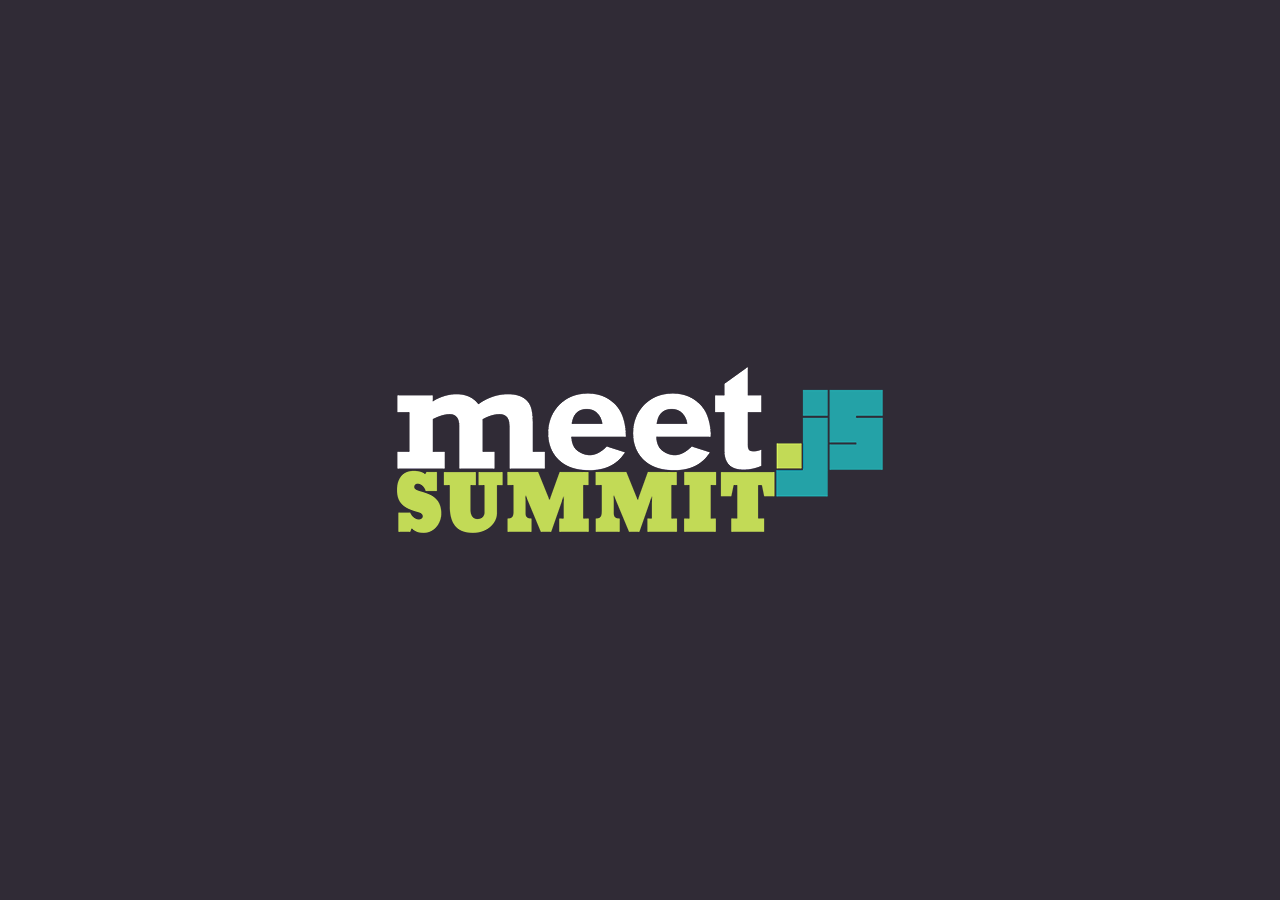
<file: index.html>
<!--
Copyright Szymon Nowak <szimek@gmail.com> 2014

Adapted from Eric Bidelman's <ebidel@gmail.com>
https://github.com/ebidel/polymer-change slide deck
and Google IO 2012 HTML5 Slide Template

https://code.google.com/p/io-2012-slides
-->
<!DOCTYPE html>
<html>
<head>
  <title>WebRTC - so much more than just video conferencing!</title>
  <meta charset="utf-8">
  <meta http-equiv="X-UA-Compatible" content="chrome=1">
  <meta name="viewport" content="width=device-width, minimum-scale=1.0, initial-scale=1.0, user-scalable=yes">
  <meta name="apple-mobile-web-app-capable" content="yes">
  <link rel="stylesheet" media="all" href="theme/css/default.css">
  <link rel="stylesheet" media="all" href="theme/css/app.css">
  <link rel="stylesheet" media="all" href="theme/css/webrtc.css">

  <link rel="stylesheet" media="all" href="theme/css/fec2014.css">
  <link rel="stylesheet" media="all" href="theme/css/slides.css">

  <link rel="stylesheet" media="only screen and (max-device-width: 480px)" href="theme/css/phone.css">

  <base target="_blank"> <!-- This amazingness opens all links in a new tab. -->

  <script src="bower_components/platform/platform.js"></script>
  <script data-main="js/slides" src="js/require-1.0.8.min.js"></script>
  <link rel="import" href="bower_components/polymer/polymer.html">
</head>
<body>

<main role="main">

<slides class="layout-widescreen">

<slide class="nobackground fullviewport logo">
  <article class="flexbox vcenter">
    <img data-src="images/slides/meetjs-summit.png">
  </article>
</slide>

<slide id="title-slide" class="nobackground" data-body-class="title">
  <article class="flexbox vcenter">
    <div><hgroup>
      <h1 data-config-title><!-- populated from slide_config.json --></h1>
      <h2 data-config-subtitle><!-- populated from slide_config.json --></h2>
    </hgroup>
    <p data-config-presenter><!-- populated from slide_config.json --></p></div>
  </article>
</slide>



<slide id="who" class="nobackground"   >
  
    <hgroup>
      <span>
        
        
        
        
      </span>
      <h2></h2>
      <h3></h3>
    </hgroup>
    <article class="flexbox vcenter"><p><img data-src="images/me.jpg" style="width: 150px; height: 150px;">
<h3>Szymon Nowak</h3>
<h3><a href="https://twitter.com/szimek">@szimek</a></h3>
<h3><a href="https://cowbell-labs.com">Cowbell Labs</a></h3></p></article>
 
</slide>

<slide  class="nobackground"   >
  
    <hgroup>
      <span>
        
        
        
        
      </span>
      <h2></h2>
      <h3></h3>
    </hgroup>
    <article class="flexbox vcenter"><h1 style="font-size: 120px; margin-bottom: 40px; margin-top: 100px">what is</h1>

<h1 style="font-size: 200px; margin-bottom: 40px; color: rgb(40, 40, 40);">WebRTC</h1>

<h1 style="font-size: 120px; margin-bottom: 40px;">?</h1></article>
 
</slide>

<slide  class="nobackground"   >
  
    <hgroup>
      <span>
        
        
        
        
      </span>
      <h2></h2>
      <h3></h3>
    </hgroup>
    <article class="flexbox"><h1 style="font-size: 100px; margin-top: 100px; margin-left: 100px;">capture</h1></article>
 
</slide>

<slide  class="nobackground"   >
  
    <hgroup>
      <span>
        
        
        
        
      </span>
      <h2></h2>
      <h3></h3>
    </hgroup>
    <article ><h1 style="font-size: 100px; margin-top: 100px; margin-left: 100px;">capture</h1>

<h1 style="font-size: 160px; text-align: right; margin: 100px 150px;">audio</h1></article>
 
</slide>

<slide  class="nobackground"   >
  
    <hgroup>
      <span>
        
        
        
        
      </span>
      <h2></h2>
      <h3></h3>
    </hgroup>
    <article ><h1 style="font-size: 100px; margin-top: 100px; margin-left: 100px;">capture</h1>

<h1 style="font-size: 160px; text-align: right; margin: 100px 150px;">video</h1></article>
 
</slide>

<slide  class="nobackground"   >
  
    <hgroup>
      <span>
        
        
        
        
      </span>
      <h2></h2>
      <h3></h3>
    </hgroup>
    <article ><h1 style="font-size: 100px; margin-top: 100px; margin-left: 100px;">peer-to-peer</h1></article>
 
</slide>

<slide  class="nobackground"   >
  
    <hgroup>
      <span>
        
        
        
        
      </span>
      <h2></h2>
      <h3></h3>
    </hgroup>
    <article ><h1 style="font-size: 100px; margin-top: 100px; margin-left: 100px;">peer-to-peer</h1>

<h1 style="font-size: 160px; text-align: right; margin: 100px 150px;">audio</h1></article>
 
</slide>

<slide  class="nobackground"   >
  
    <hgroup>
      <span>
        
        
        
        
      </span>
      <h2></h2>
      <h3></h3>
    </hgroup>
    <article ><h1 style="font-size: 100px; margin-top: 100px; margin-left: 100px;">peer-to-peer</h1>

<h1 style="font-size: 160px; text-align: right; margin: 100px 150px;">video</h1></article>
 
</slide>

<slide  class="nobackground"   >
  
    <hgroup>
      <span>
        
        
        
        
      </span>
      <h2></h2>
      <h3></h3>
    </hgroup>
    <article ><h1 style="font-size: 100px; margin-top: 100px; margin-left: 100px;">peer-to-peer</h1>

<h1 style="font-size: 160px; text-align: right; margin: 100px 150px;">data</h1></article>
 
</slide>

<slide  class="nobackground"   >
  
    <hgroup>
      <span>
        
        
        
        
      </span>
      <h2></h2>
      <h3></h3>
    </hgroup>
    <article class="flexbox vcenter centered"><blockquote class="rectangle-thought-border">
<h3 style="font-size: 70px; color: #747474;"><em>plugin-free video calls</em></h3>
</blockquote></article>
 
</slide>

<slide  class="nobackground"   >
  
    <hgroup>
      <span>
        
        
        
        
      </span>
      <h2></h2>
      <h3></h3>
    </hgroup>
    <article class="flexbox vcenter"><h2 style="font-weight: 600; font-size: 90px; position: absolute; left: 0; top: 150px">developers</h2>

<h2 style="font-size: 65px; font-weight: 200;"><em>no infrastructure needed <sup>&#42;</sup></em></h2></article>
 
</slide>

<slide  class="nobackground"   >
  
    <hgroup>
      <span>
        
        
        
        
      </span>
      <h2></h2>
      <h3></h3>
    </hgroup>
    <article class="flexbox vcenter"><h2 style="font-weight: 600; font-size: 90px; position: absolute; left: 0; top: 150px; letter-spacing: 4px;">users</h2>

<h2 style="font-size: 65px; font-weight: 200; line-height: 150px; text-align: left;"><em>no plugins</em></h2>

<h2 style="font-size: 65px; font-weight: 200;"><em>no third-party app accounts</em></h2></article>
 
</slide>

<slide  class="nobackground fullviewport"  data-body-class="strangelove-war-room" >
  
    <hgroup>
      <span>
        
        
        
        
      </span>
      <h2></h2>
      <h3></h3>
    </hgroup>
    <article class="flexbox vcenter centered"><div class="overlay">
<h1 style="font-size: 150px; letter-spacing: 10px; text-transform: uppercase;">A brief</h1>
<h1 style="font-size: 150px; letter-spacing: -3px; text-transform: uppercase; margin-left: -15px;">history</h1>
<h1 style="font-size: 120px; letter-spacing: -3px; text-transform: uppercase; margin-left: -15px;"">of WebRTC</h1>
</div>

<p><span class="source">© Sony Pictures</span></p></article>
 
</slide>

<slide  class="nobackground fullviewport"  data-body-class="strangelove-war-room" >
  
    <hgroup>
      <span>
        
        
        
        
      </span>
      <h2></h2>
      <h3></h3>
    </hgroup>
    <article ><div class="overlay overlay-fixed-top">
<h2 style="font-size: 160px; line-height: 200px; margin-left: -100px; font-weight: 600;">10/2011</h2>
<h2 style="font-size: 80px; line-height: 110px;">first <span>draft</span> of the spec</h2>
</div>

<p><span class="source">© Sony Pictures</span></p></article>
 
</slide>

<slide  class="nobackground fullviewport"  data-body-class="strangelove-war-room" >
  
    <hgroup>
      <span>
        
        
        
        
      </span>
      <h2></h2>
      <h3></h3>
    </hgroup>
    <article ><div class="overlay overlay-fixed-top">
<h2 style="font-size: 160px; line-height: 200px; margin-left: -100px; font-weight: 600;">02/2013</h2>
<h2 style="font-size: 80px; line-height: 110px;">first cross-browser<br><span>video call</span></h2>
<a href="https://www.youtube.com/watch?v=aN0851GtND4">https://www.youtube.com/watch?v=aN0851GtND4</a>
</div>

<p><span class="source">© Sony Pictures</span></p></article>
 
</slide>

<slide  class="nobackground fullviewport"  data-body-class="strangelove-war-room" >
  
    <hgroup>
      <span>
        
        
        
        
      </span>
      <h2></h2>
      <h3></h3>
    </hgroup>
    <article ><div class="overlay overlay-fixed-top">
<h2 style="font-size: 160px; line-height: 200px; margin-left: -100px; font-weight: 600;">02/2014</h2>
<h2 style="font-size: 80px; line-height: 110px;">cross-browser<br><span>data transfers<span></h2>
</div>

<p><span class="source">© Sony Pictures</span></p></article>
 
</slide>

<slide  class="nobackground fullviewport"  data-body-class="strangelove-war-room" >
  
    <hgroup>
      <span>
        
        
        
        
      </span>
      <h2></h2>
      <h3></h3>
    </hgroup>
    <article ><div class="overlay overlay-fixed-top">
<h2 style="font-size: 160px; line-height: 200px; margin-left: -100px; font-weight: 600;">07/2014</h2>
<h2 style="font-size: 80px; line-height: 110px;">Hangouts<br>uses <small style="font-size: 30px; line-height: 30px;">(kind of)</small> WebRTC<br>on Chrome 36+</h2>
</div>

<p><span class="source">© Sony Pictures</span></p></article>
 
</slide>

<slide  class="nobackground fullviewport"   >
  
    <hgroup>
      <span>
        
        
        
        
      </span>
      <h2></h2>
      <h3></h3>
    </hgroup>
    <article class="flexbox vcenter"><h2 style="font-size: 140px; font-weight: 600;">audio / video</h2></article>
 
</slide>

<slide  class="nobackground"   >
  
    <hgroup>
      <span>
        
        
        
        
      </span>
      <h2></h2>
      <h3></h3>
    </hgroup>
    <article class="flexbox vcenter"><div class="centered">
  <h2 style="font-size: 100px; line-height: 125px; font-weight: 600;">conferencing</h2>  
</div></article>
 
</slide>

<slide  class="nobackground"   >
  
    <hgroup>
      <span>
        
        
        
        
      </span>
      <h2></h2>
      <h3></h3>
    </hgroup>
    <article class="flexbox vcenter centered"><h2><a href="https://talky.io"><img data-src="images/slides/talky-page.png" style="width: 100%;"></a></h2></article>
 
</slide>

<slide  class="nobackground"   >
  
    <hgroup>
      <span>
        
        
        
        
      </span>
      <h2></h2>
      <h3></h3>
    </hgroup>
    <article class="flexbox vcenter centered"><h2><a href="https://appear.in"><img data-src="images/slides/appearin-page.png" style="width: 100%;"></a></h2></article>
 
</slide>

<slide  class="nobackground"   >
  
    <hgroup>
      <span>
        
        
        
        
      </span>
      <h2></h2>
      <h3></h3>
    </hgroup>
    <article class="flexbox vcenter"><blockquote class="twitter-tweet" data-conversation="none" lang="en"><p>Nice! <a href="https://twitter.com/hashtag/FirefoxOS?src=hash">#FirefoxOS</a> keeps improving - here testing appear.in between an <a href="https://twitter.com/hashtag/iPhone?src=hash">#iPhone</a> and a FirefoxOS phone :) <a href="https://twitter.com/hashtag/webRTC?src=hash">#webRTC</a> FTW! <a href="http://t.co/ZOir8snL4y">pic.twitter.com/ZOir8snL4y</a></p>&mdash; appear.in (@appear_in) <a href="https://twitter.com/appear_in/statuses/501749867841327104">August 19, 2014</a></blockquote>

<script async src="//platform.twitter.com/widgets.js" charset="utf-8"></script></article>
 
</slide>

<slide  class="nobackground"   >
  
    <hgroup>
      <span>
        
        
        
        
      </span>
      <h2></h2>
      <h3></h3>
    </hgroup>
    <article class="flexbox vcenter"><div class="centered">
  <h2 style="font-size: 100px; line-height: 125px; font-weight: 600;">customer support</h2>
</div></article>
 
</slide>

<slide  class="nobackground"   >
  
    <hgroup>
      <span>
        
        
        
        
      </span>
      <h2></h2>
      <h3></h3>
    </hgroup>
    <article class="flexbox vcenter centered"><p><a href="http://webrtchacks.com/mayday-trace"><img data-src="images/slides/amazon-mayday-smaller.jpg" style="width: 100%;"></a>
<span class="source">© Amazon</span></p></article>
 
</slide>

<slide  class="nobackground fullviewport"   >
  
    <hgroup>
      <span>
        
        
        
        
      </span>
      <h2></h2>
      <h3></h3>
    </hgroup>
    <article class="flexbox vcenter centered"><p><a href="https://1click.io"><img data-src="images/slides/1click-smaller.png" style="width: 100%;"></a></p></article>
 
</slide>

<slide  class="nobackground"   >
  
    <hgroup>
      <span>
        
        
        
        
      </span>
      <h2></h2>
      <h3></h3>
    </hgroup>
    <article class="flexbox vcenter"><div class="centered">
  <h2 style="font-size: 100px; line-height: 125px; font-weight: 600;">one-to-one</h2>
  <h2 style="font-size: 100px; line-height: 125px; font-weight: 600;">video calls</h2>
</div></article>
 
</slide>

<slide  class="nobackground"   >
  
    <hgroup>
      <span>
        
        
        
        
      </span>
      <h2></h2>
      <h3></h3>
    </hgroup>
    <article class="flexbox vcenter centered"><p><a href="http://www.gospeaky.com"><img data-src="images/slides/speaky-logo.png" style="width: 100%;"></a></p></article>
 
</slide>

<slide  class="nobackground"   >
  
    <hgroup>
      <span>
        
        
        
        
      </span>
      <h2></h2>
      <h3></h3>
    </hgroup>
    <article class="flexbox vcenter centered"><p><a href="http://rapt.fm"><img data-src="images/slides/raptfm.png" style="width: 100%;"></a></p></article>
 
</slide>

<slide  class="nobackground"   >
  
    <hgroup>
      <span>
        
        
        
        
      </span>
      <h2></h2>
      <h3></h3>
    </hgroup>
    <article class="flexbox vcenter centered"><p><a href="http://www.bemyeyes.org"><img data-src="images/slides/bemyeyes.png" style="width: 100%;"></a></p></article>
 
</slide>

<slide  class="nobackground"   >
  
    <hgroup>
      <span>
        
        
        
        
      </span>
      <h2></h2>
      <h3></h3>
    </hgroup>
    <article class="flexbox vcenter"><h2 style="font-size: 200px; font-weight: 600;"><a href="https://webrtc-translate.herokuapp.com">demo #1</a></h2></article>
 
</slide>

<slide  class="nobackground"   >
  
    <hgroup>
      <span>
        
        
        
        
      </span>
      <h2></h2>
      <h3></h3>
    </hgroup>
    <article class="flexbox vcenter"><p><a href="https://github.com/szimek/webrtc-translate"><img data-src="images/slides/webrtc-translate.png" style="height: 550px;"></a></p></article>
 
</slide>

<slide  class="nobackground"   >
  
    <hgroup>
      <span>
        
        
        
        
      </span>
      <h2></h2>
      <h3></h3>
    </hgroup>
    <article class="flexbox vcenter"><iframe width="640" height="480" src="//www.youtube.com/embed/R8ejjVAZweg?rel=0" frameborder="0" allowfullscreen></iframe></article>
 
</slide>

<slide  class="nobackground"   >
  
    <hgroup>
      <span>
        
        
        
        
      </span>
      <h2></h2>
      <h3></h3>
    </hgroup>
    <article class="flexbox vcenter"><h2 style="font-size: 120px; line-height: 160px; font-weight: 600; margin-left: -440px;">browser</h2>

<h2 style="font-size: 80px; line-height: 160px; font-weight: 600;">to</h2>

<h2 style="font-size: 120px; line-height: 160px; font-weight: 600; margin-left: 440px;">browser</h2></article>
 
</slide>

<slide  class="nobackground"   >
  
    <hgroup>
      <span>
        
        
        
        
      </span>
      <h2></h2>
      <h3></h3>
    </hgroup>
    <article class="flexbox vcenter"><h2 style="font-size: 120px; line-height: 160px; font-weight: 600; margin-left: -440px;">browser</h2>

<h2 style="font-size: 80px; line-height: 160px; font-weight: 600;">to</h2>

<h2 style="font-size: 120px; line-height: 160px; font-weight: 600; margin-left: 440px;">phone</h2></article>
 
</slide>

<slide  class="nobackground"   >
  
    <hgroup>
      <span>
        
        
        
        
      </span>
      <h2></h2>
      <h3></h3>
    </hgroup>
    <article class="flexbox vcenter"><h2 style="font-size: 200px; font-weight: 600;"><a href="https://github.com/szimek/webrtc-twilio-client">demo #2</a></h2></article>
 
</slide>

<slide  class="nobackground"   >
  
    <hgroup>
      <span>
        
        
        
        
      </span>
      <h2></h2>
      <h3></h3>
    </hgroup>
    <article class="flexbox vcenter centered"><p><a href="https://github.com/szimek/webrtc-twilio-client"><img data-src="images/slides/webrtc-twilio-client.png" style="width: 100%;"></a></p></article>
 
</slide>

<slide  class="nobackground"   >
  
    <hgroup>
      <span>
        
        
        
        
      </span>
      <h2></h2>
      <h3></h3>
    </hgroup>
    <article class="flexbox vcenter smaller"><pre class="prettyprint highlight">
require "sinatra"
require "twilio-ruby"

get "/" do
  capability = Twilio::Util::Capability.new ENV["ACCOUNT_SID"], ENV["ACCOUNT_TOKEN"]
  capability.allow_client_outgoing ENV["APP_SID"]
  capability.allow_client_incoming "MEETJSSUMMIT2014"
  token = capability.generate
  erb :index, locals: {token: token}
end

post "/voice" do
  content_type "text/xml"

  "&lt;Response>
    &lt;Dial callerId=\"#{ENV['CALLER_PHONE_NUMBER']}\">
      &lt;Number>#{params[:PhoneNumber]}&lt;/Number>
    &lt;/Dial>
  &lt;/Response>"
end
</pre></article>
 
</slide>

<slide  class="nobackground"   >
  
    <hgroup>
      <span>
        
        
        
        
      </span>
      <h2></h2>
      <h3></h3>
    </hgroup>
    <article class="flexbox vcenter"><pre class="prettyprint highlight">
Twilio.Device.setup("<%= token %>", {debug: true});

function call() {
    var params = {"PhoneNumber": $("#number").val()};
    Twilio.Device.connect(params);
}

function hangup() {
    Twilio.Device.disconnectAll();
}

function anykey() {
    var conn = Twilio.Device.activeConnection();
    if (conn) conn.sendDigits("1");
}
</pre></article>
 
</slide>

<slide  class="nobackground"   >
  
    <hgroup>
      <span>
        
        
        
        
      </span>
      <h2></h2>
      <h3></h3>
    </hgroup>
    <article class="flexbox vcenter"><p><img data-src="images/logos/webcomponents_new.svg" style="width: 500px;"></p></article>
 
</slide>

<slide  class="nobackground"   >
  
    <hgroup>
      <span>
        
        
        
        
      </span>
      <h2></h2>
      <h3></h3>
    </hgroup>
    <article class="flexbox vcenter"><h2 style="font-size: 120px; line-height: 160px; font-weight: 600; margin-left: -440px;">browser</h2>

<h2 style="font-size: 80px; line-height: 160px; font-weight: 600;">to</h2>

<h2 style="font-size: 120px; line-height: 160px; font-weight: 600; margin-left: 440px;">phone</h2></article>
 
</slide>

<slide  class="nobackground"   >
  
    <hgroup>
      <span>
        
        
        
        
      </span>
      <h2></h2>
      <h3></h3>
    </hgroup>
    <article class="flexbox vcenter"><h2 style="font-size: 120px; line-height: 160px; font-weight: 600; margin-left: -440px;">phone</h2>

<h2 style="font-size: 80px; line-height: 160px; font-weight: 600;">to</h2>

<h2 style="font-size: 120px; line-height: 160px; font-weight: 600; margin-left: 440px;">browser</h2></article>
 
</slide>

<slide  class="nobackground"   >
  
    <hgroup>
      <span>
        
        
        
        
      </span>
      <h2></h2>
      <h3></h3>
    </hgroup>
    <article class="flexbox vcenter"><h2 style="font-size: 200px; font-weight: 600;"><a href="http://www.frisb.com/">demo #3</a></h2></article>
 
</slide>

<slide  class="nobackground"   >
  
    <hgroup>
      <span>
        
        
        
        
      </span>
      <h2></h2>
      <h3></h3>
    </hgroup>
    <article class="flexbox vcenter"><iframe data-src="http://www.frisb.com/" style="width: 90%;"></iframe></article>
 
</slide>

<slide  class="nobackground"   >
  
    <hgroup>
      <span>
        
        
        
        
      </span>
      <h2></h2>
      <h3></h3>
    </hgroup>
    <article class="flexbox vcenter"><h2 style="font-size: 100px; font-weight: 600">image processing</h2></article>
 
</slide>

<slide  class="nobackground"   >
  
    <hgroup>
      <span>
        
        
        
        
      </span>
      <h2></h2>
      <h3></h3>
    </hgroup>
    <article class="flexbox vcenter"><div class="centered">
  <h2 style="font-size: 70px; line-height: 125px; font-weight: 600;">motion detection</h2>
  <h2 style="font-size: 70px; line-height: 125px; font-weight: 600;">object tracking</h2>
  <h2 style="font-size: 70px; line-height: 125px; font-weight: 600;">face detection</h2>
  <h2 style="font-size: 70px; line-height: 125px; font-weight: 600;">augmented reality</h2>
</div></article>
 
</slide>

<slide  class="nobackground"   >
  
    <hgroup>
      <span>
        
        
        
        
      </span>
      <h2></h2>
      <h3></h3>
    </hgroup>
    <article class="flexbox vcenter"><h2><a href="http://webrtchacks.com/baby-motion-detector/"><img data-src="images/slides/baby-monitor.png" style="height: 550px;"></a></h2></article>
 
</slide>

<slide  class="nobackground"   >
  
    <hgroup>
      <span>
        
        
        
        
      </span>
      <h2></h2>
      <h3></h3>
    </hgroup>
    <article class="flexbox vcenter"><h2 style="font-size: 100px; font-weight: 600">audio processing</h2></article>
 
</slide>

<slide  class="nobackground"   >
  
    <hgroup>
      <span>
        
        
        
        
      </span>
      <h2></h2>
      <h3></h3>
    </hgroup>
    <article class="flexbox vcenter"><h2 style="font-size: 100px; font-weight: 600; line-height: 150px;">WebAudio API</h2>

<h2 style="font-size: 50px; font-weight: 600; line-height: 75px;">can use and create</h2>

<h2 style="font-size: 50px; font-weight: 600; line-height: 75px;">WebRTC media streams</h2></article>
 
</slide>

<slide  class="nobackground"   >
  
    <hgroup>
      <span>
        
        
        
        
      </span>
      <h2></h2>
      <h3></h3>
    </hgroup>
    <article class="flexbox vcenter"><div class="centered">
  <h2 style="font-size: 70px; line-height: 125px; font-weight: 600;">measure volume</h2>
  <h2 style="font-size: 70px; line-height: 125px; font-weight: 600;">change pitch of your voice</h2>
  <h2 style="font-size: 70px; line-height: 125px; font-weight: 600;">mix and broadcast music</h2>
</div></article>
 
</slide>

<slide  class="nobackground"   >
  
    <hgroup>
      <span>
        
        
        
        
      </span>
      <h2></h2>
      <h3></h3>
    </hgroup>
    <article class="flexbox vcenter"><h2 style="font-size: 200px; font-weight: 600;"><a href="https://www.soundtrap.com/">demo #4</a></h2></article>
 
</slide>

<slide  class="nobackground"   >
  
    <hgroup>
      <span>
        
        
        
        
      </span>
      <h2></h2>
      <h3></h3>
    </hgroup>
    <article class="flexbox vcenter"><p><a href="https://www.soundtrap.com/"><img data-src="images/slides/soundtrap.jpeg" style="height: 550px;"></a></p></article>
 
</slide>

<slide  class="nobackground"   >
  
    <hgroup>
      <span>
        
        
        
        
      </span>
      <h2></h2>
      <h3></h3>
    </hgroup>
    <article class="flexbox vcenter"><h2 style="font-size: 120px; font-weight: 600">screensharing</h2></article>
 
</slide>

<slide  class="nobackground"   >
  
    <hgroup>
      <span>
        
        
        
        
      </span>
      <h2></h2>
      <h3></h3>
    </hgroup>
    <article class="flexbox vcenter"><p><img data-src="images/slides/chromecast-2.jpg" class="full"></p></article>
 
</slide>

<slide  class="nobackground"   >
  
    <hgroup>
      <span>
        
        
        
        
      </span>
      <h2></h2>
      <h3></h3>
    </hgroup>
    <article class="flexbox vcenter"><h2 style="font-size: 70px; line-height: 110px; margin-left: -450px; margin-top: 100px;">live streaming</h2>

<h2 style="font-size: 100px; line-height: 200px; margin-top: 0; margin-right: -200px; font-weight: 600;">games</h2></article>
 
</slide>

<slide  class="nobackground"   >
  
    <hgroup>
      <span>
        
        
        
        
      </span>
      <h2></h2>
      <h3></h3>
    </hgroup>
    <article class="flexbox vcenter"><h2 style="font-size: 70px; line-height: 110px; margin-left: -450px; margin-top: 100px;">live streaming</h2>

<h2 style="font-size: 100px; line-height: 200px; margin-top: 0; margin-right: -200px; font-weight: 600;">presentations</h2></article>
 
</slide>

<slide  class="nobackground"  data-body-class="raise-your-hand" >
  
    <hgroup>
      <span>
        
        
        
        
      </span>
      <h2></h2>
      <h3></h3>
    </hgroup>
    <article ></article>
 
</slide>

<slide  class="fullviewport nobackground"   >
  
    <hgroup>
      <span>
        
        
        
        
      </span>
      <h2></h2>
      <h3></h3>
    </hgroup>
    <article class="flexbox vcenter"><h2 style="font-size: 140px; font-weight: 600;">data</h2></article>
 
</slide>

<slide  class="nobackground"   >
  
    <hgroup>
      <span>
        
        
        
        
      </span>
      <h2></h2>
      <h3></h3>
    </hgroup>
    <article class="flexbox vcenter"><h2 style="font-size: 80px; font-weight: 600">low-latency networking</h2></article>
 
</slide>

<slide  class="nobackground"   >
  
    <hgroup>
      <span>
        
        
        
        
      </span>
      <h2></h2>
      <h3></h3>
    </hgroup>
    <article class="flexbox vcenter"><h2 style="font-size: 80px; font-weight: 600">multiplayer games</h2></article>
 
</slide>

<slide  class="nobackground"   >
  
    <hgroup>
      <span>
        
        
        
        
      </span>
      <h2></h2>
      <h3></h3>
    </hgroup>
    <article class="flexbox vcenter"><h2 style="font-size: 80px; font-weight: 600"><a href="https://hacks.mozilla.org/2013/03/webrtc-data-channels-for-great-multiplayer">BananaBread</a></h2></article>
 
</slide>

<slide  class="nobackground"   >
  
    <hgroup>
      <span>
        
        
        
        
      </span>
      <h2></h2>
      <h3></h3>
    </hgroup>
    <article class="flexbox vcenter"><iframe width="853" height="480" data-src="//www.youtube.com/embed/nqihx_K-Y-o" frameborder="0" allowfullscreen></iframe></article>
 
</slide>

<slide  class="nobackground"   >
  
    <hgroup>
      <span>
        
        
        
        
      </span>
      <h2></h2>
      <h3></h3>
    </hgroup>
    <article class="flexbox vcenter"><p><a href="https://www.cubeslam.com/tech"><img data-src="images/slides/cube-slam-logo.png" style="width: 100%;"></a></p></article>
 
</slide>

<slide  class="nobackground"   >
  
    <hgroup>
      <span>
        
        
        
        
      </span>
      <h2></h2>
      <h3></h3>
    </hgroup>
    <article class="flexbox vcenter"><p><a href="https://www.cubeslam.com/tech"><img data-src="images/slides/cube-slam.png" style="height: 550px;"></a></p></article>
 
</slide>

<slide  class="nobackground"   >
  
    <hgroup>
      <span>
        
        
        
        
      </span>
      <h2></h2>
      <h3></h3>
    </hgroup>
    <article class="flexbox vcenter"><h2 style="font-size: 120px; font-weight: 600">file sharing</h2></article>
 
</slide>

<slide  class="nobackground"   >
  
    <hgroup>
      <span>
        
        
        
        
      </span>
      <h2></h2>
      <h3></h3>
    </hgroup>
    <article class="flexbox vcenter"><p><img data-src="images/slides/xkcd-file-transfer.png" style="height: 500px;">
<span class="source"><a href="http://xkcd.com/949/">http://xkcd.com/949/</a></span></p></article>
 
</slide>

<slide  class="nobackground"   >
  
    <hgroup>
      <span>
        
        
        
        
      </span>
      <h2></h2>
      <h3></h3>
    </hgroup>
    <article class="flexbox vcenter"><h2 style="font-size: 120px; font-weight: 600;"><a href="https://www.sharedrop.io"><img data-src="images/slides/sharedrop.svg" style="height: 100px"></a></h2></article>
 
</slide>

<slide  class="nobackground"   >
  
    <hgroup>
      <span>
        
        
        
        
      </span>
      <h2></h2>
      <h3></h3>
    </hgroup>
    <article class="flexbox vcenter"><h2 style="font-size: 200px; font-weight: 600;"><a href="https://www.sharedrop.io">demo #5</a></h2></article>
 
</slide>

<slide  class="nobackground"   >
  
    <hgroup>
      <span>
        
        
        
        
      </span>
      <h2></h2>
      <h3></h3>
    </hgroup>
    <article class="flexbox vcenter"><iframe width="640" height="480" src="//www.youtube.com/embed/AUTFzaS1qW4" frameborder="0" allowfullscreen style="width: 640px; height: 480px;"></iframe></article>
 
</slide>

<slide  class="nobackground"   >
  
    <hgroup>
      <span>
        
        
        
        
      </span>
      <h2></h2>
      <h3></h3>
    </hgroup>
    <article class="flexbox vcenter centered"><p><a href="https://www.reep.io"><img data-src="images/slides/reepio.png" style="width: 90%;"></a></p></article>
 
</slide>

<slide  class="nobackground"   >
  
    <hgroup>
      <span>
        
        
        
        
      </span>
      <h2></h2>
      <h3></h3>
    </hgroup>
    <article class="flexbox vcenter centered"><p><a href="https://www.sharefest.me"><img data-src="images/slides/sharefest.png" style="width: 90%;"></a></p></article>
 
</slide>

<slide  class="nobackground"   >
  
    <hgroup>
      <span>
        
        
        
        
      </span>
      <h2></h2>
      <h3></h3>
    </hgroup>
    <article class="flexbox vcenter"><h2 style="font-size: 120px; font-weight: 600; line-height: 120px;">BitTorrent</h2>

<h2 style="font-size: 50px; font-weight: 600; line-height: 120px;"><a href="https://github.com/feross/webtorrent">feross / webtorrent</a></h2>

<h2 style="font-size: 50px; font-weight: 600; line-height: 50px;"><a href="https://instant.io">instant.io</a></h2></article>
 
</slide>

<slide  class="nobackground"   >
  
    <hgroup>
      <span>
        
        
        
        
      </span>
      <h2></h2>
      <h3></h3>
    </hgroup>
    <article class="flexbox vcenter centered"><h2 style="font-size: 80px; font-weight: 600">CDN augmentation</h2></article>
 
</slide>

<slide  class="nobackground"   >
  
    <hgroup>
      <span>
        
        
        
        
      </span>
      <h2></h2>
      <h3></h3>
    </hgroup>
    <article class="flexbox vcenter centered"><p><a href="https://peercdn.com"><img data-src="images/slides/peercdn.png" style="width: 90%;"></a></p></article>
 
</slide>

<slide  class="nobackground"   >
  
    <hgroup>
      <span>
        
        
        
        
      </span>
      <h2></h2>
      <h3></h3>
    </hgroup>
    <article class="flexbox vcenter"><h2 style="font-size: 120px; font-weight: 600; line-height: 120px;">app server</h2>

<h2 style="font-size: 50px; font-weight: 600; line-height: 120px;"><a href="http://www.peer-server.com">PeerServer</a></h2></article>
 
</slide>

<slide  class="nobackground"   >
  
    <hgroup>
      <span>
        
        
        
        
      </span>
      <h2></h2>
      <h3></h3>
    </hgroup>
    <article class="flexbox vcenter"><h1 style="font-size: 120px; margin-bottom: 40px; margin-top: 100px">how does</h1>

<h1 style="font-size: 200px; margin-bottom: 40px; color: rgb(40, 40, 40);">WebRTC</h1>

<h1 style="font-size: 120px; margin-bottom: 40px;">work?</h1></article>
 
</slide>

<slide  class="nobackground twopanel"  data-body-class="checkers" >
  
    <hgroup>
      <span>
        
        
        
        
      </span>
      <h2></h2>
      <h3></h3>
    </hgroup>
    <article ><div layout vertical>
  <section flex layout horizontal class="build">
    <h3 class="white red" flex layout vertical center center-justified>SDP
      <span block>Session Description Protocol</span>
    </h3>
    <h3 class="white green" flex layout vertical center center-justified>ICE
      <span block>Interactive Connectivity Establishment</span>
    </h3>
  </section>

  <section flex layout horizontal class="build">
    <h3 class="white blue" flex layout vertical center center-justified>STUN
      <span block>Session Traversal Utilities for NAT</span>
    </h3>
    <h3 class="white teal" flex layout vertical center center-justified>TURN
      <span block>Traversal Using Relay NAT</span>
    </h3>
  </section>

  <section flex layout horizontal class="build">
    <h3 class="white orange" flex layout vertical center center-justified>RTP
      <span block>Real-time Transport Protocol</span>
    </h3>
    <h3 class="white yellow" flex layout vertical center center-justified>SCTP
      <span block>Stream Control Transmission Protocol</span>
    </h3>
  </section>
</div></article>
 
</slide>

<slide  class="nobackground fullviewport"  data-body-class="strangelove-help" >
  
    <hgroup>
      <span>
        
        
        
        
      </span>
      <h2></h2>
      <h3></h3>
    </hgroup>
    <article class="flexbox vcenter centered"><div class="overlay">
<h1 style="font-size: 50px; margin-bottom: 25px;"><a href="https://www.youtube.com/watch?v=p2HzZkd2A40">Real-time communication with WebRTC</a></h1>
<h2 style="font-size: 35px;"">by Justin Uberti and Sam Dutton</h2>
</div>

<p><span class="source">© Sony Pictures</span></p></article>
 
</slide>

<slide  class="nobackground fullviewport"  data-body-class="strangelove-help" >
  
    <hgroup>
      <span>
        
        
        
        
      </span>
      <h2></h2>
      <h3></h3>
    </hgroup>
    <article class="flexbox vcenter"><div class="overlay centered">
  <h2 style="font-size: 70px; line-height: 125px; font-weight: 600;"><a href="http://simplewebrtc.com/">SimpleWebRTC</a></h2>
  <h2 style="font-size: 70px; line-height: 125px; font-weight: 600;"><a href="http://peerjs.com/">PeerJS</a></h2>
</div>

<p><span class="source">© Sony Pictures</span></p></article>
 
</slide>

<slide  class="nobackground"   >
  
    <hgroup>
      <span>
        
        
        
        
      </span>
      <h2></h2>
      <h3></h3>
    </hgroup>
    <article class="flexbox vcenter"><pre class="larger">
// Stir in the WebRTC object
var webrtc = new SimpleWebRTC({
  localVideoEl: 'localVideo',
  remoteVideosEl: 'remotesVideos',
  autoRequestMedia: true
});

// Join when ready
webrtc.on('readyToCall', function () {
  webrtc.joinRoom('your awesome room name');
});</article>
 
</slide>

<slide  class="nobackground"   >
  
    <hgroup>
      <span>
        
        
        
        
      </span>
      <h2></h2>
      <h3></h3>
    </hgroup>
    <article class="flexbox vcenter"><pre class="larger">
// Send data
webrtc.sendDirectlyToAll('data channel name', 'label', message);

// Receive data
webrtc.on('channelMessage', function (peer, channelName, data) {
  // Handle message
  // data.type    -> label
  // data.payload -> message
});
</pre></article>
 
</slide>

<slide  class="nobackground"   >
  
    <hgroup>
      <span>
        
        
        
        
      </span>
      <h2></h2>
      <h3></h3>
    </hgroup>
    <article class="flexbox vcenter"><h2 style="font-size: 70px; line-height: 125px; font-weight: 600;">browser support</h2></article>
 
</slide>

<slide  class="nobackground"   >
  
    <hgroup>
      <span>
        
        
        
        
      </span>
      <h2></h2>
      <h3></h3>
    </hgroup>
    <article class="flexbox vcenter"><p><img data-src="images/logos/browsers/chrome_logo.svg" style="height: 150px;">
<img data-src="images/logos/browsers/opera_logo.png" style="height: 150px;">
<img data-src="images/logos/browsers/ff_logo.png" style="height: 150px;">
<img data-src="images/logos/browsers/ie10_logo.png" style="height: 150px; -webkit-filter: grayscale(1);">
<img data-src="images/logos/browsers/safari_logo.png" style="height: 150px; -webkit-filter: grayscale(1);"></p></article>
 
</slide>

<slide  class="nobackground fullviewport"  data-body-class="strangelove-world" >
  
    <hgroup>
      <span>
        
        
        
        
      </span>
      <h2></h2>
      <h3></h3>
    </hgroup>
    <article class="flexbox vcenter"><div class="overlay centered">
  <h1 style="font-size: 100px; margin-bottom: 25px;">1,700,000,000</h1>
  <h2>devices by the end of 2014</h2>
</div>

<p><span class="source">© Sony Pictures</span></p></article>
 
</slide>

<slide  class="nobackground fullviewport"  data-body-class="strangelove-excited" >
  
    <hgroup>
      <span>
        
        
        
        
      </span>
      <h2></h2>
      <h3></h3>
    </hgroup>
    <article class="flexbox vcenter"><p><span class="source">© Sony Pictures</span></p></article>
 
</slide>

<slide  class="nobackground fullviewport"  data-body-class="strangelove-excited" >
  
    <hgroup>
      <span>
        
        
        
        
      </span>
      <h2></h2>
      <h3></h3>
    </hgroup>
    <article class="flexbox vcenter"><div class="overlay centered">
<h2 style="font-size: 120px; font-weight: 600; line-height: 175px;">thank you!</h2>
</div>

<p><span class="source">© Sony Pictures</span></p></article>
 
</slide>


<slide class="backdrop"></slide>

</slides>

</main>

<script>
  (function(i,s,o,g,r,a,m){i['GoogleAnalyticsObject']=r;i[r]=i[r]||function(){
  (i[r].q=i[r].q||[]).push(arguments)},i[r].l=1*new Date();a=s.createElement(o),
  m=s.getElementsByTagName(o)[0];a.async=1;a.src=g;m.parentNode.insertBefore(a,m)
  })(window,document,'script','//www.google-analytics.com/analytics.js','ga');

  ga('create', 'UA-39365077-6', 'auto');
  ga('send', 'pageview');
</script>

</body>
</html>
</file>
<file: theme/css/default.css>
@charset "UTF-8";.bodybg{background:-moz-linear-gradient(#ffffff 90%,#e6e6e6);background:-webkit-linear-gradient(#ffffff 90%,#e6e6e6);background:linear-gradient(#ffffff 90%,#e6e6e6)}html,body,div,span,applet,object,iframe,h1,h2,h3,h4,h5,h6,p,blockquote,pre,a,abbr,acronym,address,big,cite,code,del,dfn,em,img,ins,kbd,q,s,samp,small,strike,strong,sub,sup,tt,var,b,u,i,center,dl,dt,dd,ol,ul,li,fieldset,form,label,legend,table,caption,tbody,tfoot,thead,tr,th,td,article,aside,canvas,details,embed,figure,figcaption,footer,header,hgroup,menu,nav,output,ruby,section,summary,time,mark,audio,video{margin:0;padding:0;border:0;font:inherit;font-size:100%;vertical-align:baseline}html{line-height:1}ol,ul{list-style:none}table{border-collapse:collapse;border-spacing:0}caption,th,td{text-align:left;font-weight:normal;vertical-align:middle}q,blockquote{quotes:none}q:before,q:after,blockquote:before,blockquote:after{content:"";content:none}a img{border:none}article,aside,details,figcaption,figure,footer,header,hgroup,main,menu,nav,section,summary{display:block}html{height:100%;overflow:hidden}body{margin:0;padding:0;height:100%;min-height:740px;width:100%;overflow:hidden;color:#fff;-webkit-font-smoothing:antialiased;-moz-font-smoothing:antialiased;-ms-font-smoothing:antialiased;-moz-transition:opacity 800ms ease-in 100ms;-o-transition:opacity 800ms ease-in 100ms;-webkit-transition:opacity 800ms ease-in;-webkit-transition-delay:100ms;transition:opacity 800ms ease-in 100ms}body.loaded{opacity:1 !important}input,button{vertical-align:middle}slides>slide[hidden]{display:none !important}slides{width:100%;height:100%;position:absolute;left:0;top:0;-moz-transition:opacity 800ms ease-in 100ms;-o-transition:opacity 800ms ease-in 100ms;-webkit-transition:opacity 800ms ease-in;-webkit-transition-delay:100ms;transition:opacity 800ms ease-in 100ms}slides>slide{display:block;position:absolute;overflow:hidden;left:50%;top:50%;-moz-box-sizing:border-box;-webkit-box-sizing:border-box;box-sizing:border-box}::selection{color:white;background-color:#ffd14d;text-shadow:none}::-webkit-scrollbar{height:16px;overflow:visible;width:16px}::-webkit-scrollbar-thumb{background-color:rgba(0,0,0,0.1);background-clip:padding-box;border:solid transparent;min-height:28px;padding:100px 0 0;-moz-box-shadow:inset 1px 1px 0 rgba(0,0,0,0.1),inset 0 -1px 0 rgba(0,0,0,0.07);-webkit-box-shadow:inset 1px 1px 0 rgba(0,0,0,0.1),inset 0 -1px 0 rgba(0,0,0,0.07);box-shadow:inset 1px 1px 0 rgba(0,0,0,0.1),inset 0 -1px 0 rgba(0,0,0,0.07);border-width:1px 1px 1px 6px}::-webkit-scrollbar-thumb:hover{background-color:rgba(0,0,0,0.5)}::-webkit-scrollbar-button{height:0;width:0}::-webkit-scrollbar-track{background-clip:padding-box;border:solid transparent;border-width:0 0 0 4px}::-webkit-scrollbar-corner{background:transparent}body{background:black}slides>slide{display:none;font-family:'Open Sans', Arial, sans-serif;font-size:26px;color:#797979;width:900px;height:700px;margin-left:-450px;margin-top:-350px;padding:40px 60px;-moz-border-radius:5px;-webkit-border-radius:5px;border-radius:5px;-moz-transition:all 600ms ease-in-out;-o-transition:all 600ms ease-in-out;-webkit-transition:all 600ms ease-in-out;transition:all 600ms ease-in-out}slides>slide.far-past{display:none}slides>slide.past{display:block;opacity:0}slides>slide.current{display:block;opacity:1}slides>slide.current .auto-fadein{opacity:1}slides>slide.current .gdbar{-moz-background-size:100% 100%;-o-background-size:100% 100%;-webkit-background-size:100% 100%;background-size:100% 100%}slides>slide.next{display:block;opacity:0;pointer-events:none}slides>slide.far-next{display:none}slides>slide.dark{background:#515151 !important}slides>slide:not(.nobackground):before{font-size:12pt;content:"@szimek \00a0 \00a0 " "#fec14";position:absolute;bottom:20px;left:60px;-moz-background-size:30px 30px;-o-background-size:30px 30px;-webkit-background-size:30px 30px;background-size:30px 30px;height:30px;line-height:1.9}slides>slide:not(.nobackground):after{font-size:12pt;content:"#fec14" attr(data-slide-num) "/" attr(data-total-slides);position:absolute;bottom:20px;right:60px;line-height:1.9}slides>slide.backdrop{z-index:-10;display:block !important;background:-moz-linear-gradient(#ffffff,#ffffff 85%,#e6e6e6);background:-webkit-linear-gradient(#ffffff,#ffffff 85%,#e6e6e6);background:linear-gradient(#ffffff,#ffffff 85%,#e6e6e6);background-color:white}slides>slide.backdrop:after,slides>slide.backdrop:before{display:none}slides>slide>hgroup+article{margin-top:45px}slides>slide>hgroup+article p{margin-bottom:1em}slides>slide>article:only-child{height:100%}slides>slide>article:only-child>iframe{height:98%}slides.layout-faux-widescreen>slide{padding:40px 160px}slides.layout-widescreen>slide,slides.layout-faux-widescreen>slide{margin-left:-550px;width:1100px}slides.layout-widescreen>slide.far-past,slides.layout-faux-widescreen>slide.far-past{display:block;display:none}slides.layout-widescreen>slide.past,slides.layout-faux-widescreen>slide.past{display:block;opacity:0}slides.layout-widescreen>slide.current,slides.layout-faux-widescreen>slide.current{display:block;opacity:1}slides.layout-widescreen>slide.next,slides.layout-faux-widescreen>slide.next{display:block;opacity:0;pointer-events:none}slides.layout-widescreen>slide.far-next,slides.layout-faux-widescreen>slide.far-next{display:block;display:none}slides.layout-widescreen #prev-slide-area,slides.layout-faux-widescreen #prev-slide-area{margin-left:-650px}slides.layout-widescreen #next-slide-area,slides.layout-faux-widescreen #next-slide-area{margin-left:550px}b{font-weight:600}a{color:#2a7cdf;text-decoration:none;border-bottom:1px solid rgba(42,124,223,0.5)}a:hover{color:black !important}h1,h2,h3{font-weight:600}h1{font-size:55px}h2{font-size:45px;line-height:45px;letter-spacing:-2px;color:#515151}h3{font-size:30px;letter-spacing:-1px;line-height:2;font-weight:inherit;color:#797979}ul{margin-left:1.2em;margin-bottom:1em;position:relative}ul li{margin-bottom:0.5em}ul li ul{margin-left:2em;margin-bottom:0}ul li ul li:before{content:'·';font-weight:600}ul>li:before{content:'·';margin-left:-1em;position:absolute;font-weight:600}ul ul{margin-top:.5em}.highlight-code slide.current pre>*{opacity:0.25;-moz-transition:opacity 0.5s ease-in;-o-transition:opacity 0.5s ease-in;-webkit-transition:opacity 0.5s ease-in;transition:opacity 0.5s ease-in}.highlight-code slide.current b{opacity:1}.highlight-code slide.current /deep/ pre>*{opacity:0.25;-moz-transition:opacity 0.5s ease-in;-o-transition:opacity 0.5s ease-in;-webkit-transition:opacity 0.5s ease-in;transition:opacity 0.5s ease-in}.highlight-code slide.current /deep/ b{opacity:1}pre{font-family:'Source Code Pro', Monaco, Menlo, Consolas, 'Courier New', monospace;font-size:20px;font-weight:normal;line-height:28px;padding:10px 0 10px 60px;letter-spacing:-1px;margin-bottom:20px;width:106%;background-color:#e6e6e6;left:-60px;position:relative;-moz-box-sizing:border-box;-webkit-box-sizing:border-box;box-sizing:border-box}pre[data-lang]::after{content:attr(data-lang);border-top-right-radius:inherit;border-bottom-left-radius:inherit;background-color:#a9a9a9;right:0;top:0;position:absolute;font-size:16pt;color:white;padding:2px 25px;text-transform:uppercase;opacity:0.5}code{font-size:95%;font-family:'Source Code Pro', 'Courier New', monospace;color:black}iframe{width:100%;height:530px;background:white;border:1px solid #e6e6e6;-moz-box-sizing:border-box;-webkit-box-sizing:border-box;box-sizing:border-box}dt{font-weight:bold}button{display:inline-block;background:-moz-linear-gradient(#f9f9f9 40%,#e3e3e3 70%);background:-webkit-linear-gradient(#f9f9f9 40%,#e3e3e3 70%);background:linear-gradient(#f9f9f9 40%,#e3e3e3 70%);border:1px solid #a9a9a9;-moz-border-radius:3px;-webkit-border-radius:3px;border-radius:3px;padding:5px 8px;outline:none;white-space:nowrap;-moz-user-select:-moz-none;-ms-user-select:none;-webkit-user-select:none;user-select:none;cursor:pointer;text-shadow:1px 1px #fff;font-size:10pt}button:not(:disabled):hover{border-color:#515151}button:not(:disabled):active{background:-moz-linear-gradient(#e3e3e3 40%,#f9f9f9 70%);background:-webkit-linear-gradient(#e3e3e3 40%,#f9f9f9 70%);background:linear-gradient(#e3e3e3 40%,#f9f9f9 70%)}:disabled{color:#a9a9a9}.blue{color:#4387fd !important}.blue2{color:#3c8ef3}.blue3{color:#2a7cdf}.yellow{color:#ffd14d}.yellow2{color:#f9cc46}.yellow3{color:#f6c000}.green{color:#0da861}.green2{color:#00a86d}.green3{color:#009f5d}.red{color:#f44a3f}.red2{color:#e0543e}.red3{color:#d94d3a}.gray{color:#e6e6e6}.gray2{color:#a9a9a9 !important}.gray3{color:#797979 !important}.gray4{color:#515151}.white{color:white !important}.black{color:black !important}.columns-2{-moz-column-count:2;-webkit-column-count:2;column-count:2}table{width:100%;border-collapse:-moz-initial;border-collapse:initial;border-spacing:2px;border-bottom:1px solid #797979}table tr>td:first-child,table th{font-weight:600;color:#515151}table tr:nth-child(odd){background-color:#e6e6e6}table th{color:white;font-size:18px;background:-moz-linear-gradient(top, #4387fd 40%,#2a7cdf 80%) no-repeat;background:-webkit-linear-gradient(top, #4387fd 40%,#2a7cdf 80%) no-repeat;background:linear-gradient(to bottom, #4387fd 40%,#2a7cdf 80%) no-repeat}table td,table th{font-size:18px;padding:1em 0.5em}table td.highlight{color:#515151;background:-moz-linear-gradient(top, #ffd14d 40%,#f6c000 80%) no-repeat;background:-webkit-linear-gradient(top, #ffd14d 40%,#f6c000 80%) no-repeat;background:linear-gradient(to bottom, #ffd14d 40%,#f6c000 80%) no-repeat}table.rows{border-bottom:none;border-right:1px solid #797979}q{font-size:45px;line-height:72px}q:before{content:'“';position:absolute;margin-left:-0.5em}q:after{content:'”';position:absolute;margin-left:0.1em}slide.fill{background-repeat:no-repeat;-moz-border-radius:5px;-webkit-border-radius:5px;border-radius:5px;-moz-background-size:cover;-o-background-size:cover;-webkit-background-size:cover;background-size:cover}article.smaller p,article.smaller ul{font-size:20px;line-height:24px;letter-spacing:0}article.smaller table td,article.smaller table th{font-size:14px}article.smaller pre{font-size:15px;line-height:20px;letter-spacing:0}article.smaller q{font-size:40px;line-height:48px}article.smaller q:before,article.smaller q:after{font-size:60px}.build>*{-moz-transition:opacity 300ms ease-in-out;-o-transition:opacity 300ms ease-in-out;-webkit-transition:opacity 300ms ease-in-out;transition:opacity 300ms ease-in-out}.build .to-build{opacity:0}.build .build-fade{opacity:0.3}.build .build-fade:hover{opacity:1.0}.popup .next .build .to-build{opacity:1}.popup .next .build .build-fade{opacity:1}.bodybg{background:-moz-linear-gradient(#ffffff 90%,#e6e6e6);background:-webkit-linear-gradient(#ffffff 90%,#e6e6e6);background:linear-gradient(#ffffff 90%,#e6e6e6)}pre.prettyprint,code.prettyprint{background:#f5f5f5}.prettyprint .pln{color:#000}.prettyprint .str,.prettyprint .atv{color:#0f9d58}.prettyprint .kwd,.prettyprint .tag{color:#4285f4}.prettyprint .com{color:#999}.prettyprint .typ,.prettyprint .var{color:#673ab7}.prettyprint .lit{color:#ff9800}.prettyprint .pun,.prettyprint .opn,.prettyprint .clo{color:#a3a3a3}.prettyprint .atn{color:#e91e63}.prettyprint .dec,.prettyprint .var{color:#e67c73}.prettyprint .fun{color:#fff}.note{position:absolute;z-index:100;width:100%;height:100%;top:0;left:0;padding:1em;background:rgba(0,0,0,0.3);opacity:0;pointer-events:none;display:-webkit-box !important;display:-moz-box !important;display:-ms-box !important;display:box !important;-webkit-box-orient:vertical;-moz-box-orient:vertical;-ms-box-orient:vertical;box-orient:vertical;-webkit-box-align:center;-moz-box-align:center;-ms-box-align:center;box-align:center;-webkit-box-pack:center;-moz-box-pack:center;-ms-box-pack:center;box-pack:center;-moz-border-radius:5px;-webkit-border-radius:5px;border-radius:5px;-moz-box-sizing:border-box;-webkit-box-sizing:border-box;box-sizing:border-box;-moz-transform:translateY(350px);-ms-transform:translateY(350px);-webkit-transform:translateY(350px);transform:translateY(350px);-moz-transition:all 0.4s ease-in-out;-o-transition:all 0.4s ease-in-out;-webkit-transition:all 0.4s ease-in-out;transition:all 0.4s ease-in-out}.note>section{background:#fff;-moz-border-radius:5px;-webkit-border-radius:5px;border-radius:5px;-moz-box-shadow:0 0 10px #797979;-webkit-box-shadow:0 0 10px #797979;box-shadow:0 0 10px #797979;width:60%;padding:2em}.with-notes.popup slides.layout-widescreen slide.next,.with-notes.popup slides.layout-faux-widescreen slide.next{-moz-transform:translate3d(690px, 80px, 0) scale(0.35);-ms-transform:translate3d(690px, 80px, 0) scale(0.35);-webkit-transform:translate3d(690px, 80px, 0) scale(0.35);transform:translate3d(690px, 80px, 0) scale(0.35)}.with-notes.popup slides.layout-widescreen slide .note,.with-notes.popup slides.layout-faux-widescreen slide .note{-moz-transform:translate3d(300px, 800px, 0) scale(1.5);-ms-transform:translate3d(300px, 800px, 0) scale(1.5);-webkit-transform:translate3d(300px, 800px, 0) scale(1.5);transform:translate3d(300px, 800px, 0) scale(1.5)}.with-notes.popup slide{overflow:visible;background:rgba(255,255,255,0.3);-moz-transition:none;-o-transition:none;-webkit-transition:none;transition:none;pointer-events:none;-moz-transform-origin:0 0;-ms-transform-origin:0 0;-webkit-transform-origin:0 0;transform-origin:0 0}.with-notes.popup slide:not(.backdrop){-moz-transform:scale(0.6) translate3d(0.5em, 0.5em, 0);-ms-transform:scale(0.6) translate3d(0.5em, 0.5em, 0);-webkit-transform:scale(0.6) translate3d(0.5em, 0.5em, 0);transform:scale(0.6) translate3d(0.5em, 0.5em, 0);-moz-box-shadow:0 0 10px #797979;-webkit-box-shadow:0 0 10px #797979;box-shadow:0 0 10px #797979}.with-notes.popup slide.backdrop{background-image:-moz-radial-gradient(50% 50%, #b1dfff 0%,#4387fd 600px);background-image:-webkit-radial-gradient(50% 50%, #b1dfff 0%,#4387fd 600px);background-image:radial-gradient(50% 50%, #b1dfff 0%,#4387fd 600px)}.with-notes.popup slide.next{-moz-transform:translate3d(570px, 80px, 0) scale(0.35);-ms-transform:translate3d(570px, 80px, 0) scale(0.35);-webkit-transform:translate3d(570px, 80px, 0) scale(0.35);transform:translate3d(570px, 80px, 0) scale(0.35);opacity:1 !important}.with-notes.popup slide.next .note{display:none !important}.with-notes.popup .note{width:109%;height:260px;background:#e6e6e6;padding:0;-moz-box-shadow:0 0 10px #797979;-webkit-box-shadow:0 0 10px #797979;box-shadow:0 0 10px #797979;-moz-transform:translate3d(250px, 800px, 0) scale(1.5);-ms-transform:translate3d(250px, 800px, 0) scale(1.5);-webkit-transform:translate3d(250px, 800px, 0) scale(1.5);transform:translate3d(250px, 800px, 0) scale(1.5);-moz-transition:opacity 400ms ease-in-out;-o-transition:opacity 400ms ease-in-out;-webkit-transition:opacity 400ms ease-in-out;transition:opacity 400ms ease-in-out}.with-notes.popup .note>section{background:#fff;-moz-border-radius:5px;-webkit-border-radius:5px;border-radius:5px;height:100%;width:100%;-moz-box-sizing:border-box;-webkit-box-sizing:border-box;box-sizing:border-box;-moz-box-shadow:none;-webkit-box-shadow:none;box-shadow:none;overflow:auto;padding:1em}.with-notes .note{opacity:1;-moz-transform:translateY(0);-ms-transform:translateY(0);-webkit-transform:translateY(0);transform:translateY(0);pointer-events:auto}.source{font-size:14px;color:#a9a9a9;position:absolute;bottom:70px;left:60px}.centered{text-align:center}.reflect{-webkit-box-reflect:below 3px -webkit-linear-gradient(rgba(255,255,255,0) 85%, #fff 150%);-moz-box-reflect:below 3px -moz-linear-gradient(rgba(255,255,255,0) 85%, #fff 150%);-o-box-reflect:below 3px -o-linear-gradient(rgba(255,255,255,0) 85%, #fff 150%);-ms-box-reflect:below 3px -ms-linear-gradient(rgba(255,255,255,0) 85%, #fff 150%);box-reflect:below 3px linear-gradient(rgba(255,255,255,0) 85%,#ffffff 150%)}.flexbox{display:-webkit-flex;display:-moz-flex;display:-ms-flex;display:flex}.flexbox.vcenter,.flexbox.vleft,.flexbox.vright{-webkit-flex-direction:column;-moz-flex-direction:column;-ms-flex-direction:column;flex-direction:column}.flexbox.vcenter{-webkit-justify-content:center;-moz-justify-content:center;-ms-justify-content:center;justify-content:center;-webkit-align-items:center;-moz-align-items:center;-ms-align-items:center;align-items:center;height:100%}.flexbox.vleft{-webkit-justify-content:center;-moz-justify-content:center;-ms-justify-content:center;justify-content:center;-webkit-align-items:flex-start;-moz-align-items:flex-start;-ms-align-items:flex-start;align-items:flex-start;height:100%;width:100%}.flexbox.vright{-webkit-justify-content:flex-end;-moz-justify-content:flex-end;-ms-justify-content:flex-end;justify-content:flex-end;-webkit-align-items:center;-moz-align-items:center;-ms-align-items:center;align-items:center;height:100%;width:100%}.auto-fadein{-moz-transition:opacity 0.6s ease-in 1s;-o-transition:opacity 0.6s ease-in 1s;-webkit-transition:opacity 0.6s ease-in;-webkit-transition-delay:1s;transition:opacity 0.6s ease-in 1s;opacity:0}.slide-area{z-index:1000;position:absolute;left:0;top:0;width:100px;height:700px;left:50%;top:50%;cursor:pointer;margin-top:-350px}#prev-slide-area{margin-left:-550px}#next-slide-area{margin-left:450px}.logoslide img{width:383px;height:92px}.thank-you-slide h2{font-size:60px;color:inherit}.thank-you-slide article>p{margin-top:2em;font-size:20pt}.thank-you-slide>p{position:absolute;bottom:80px;font-size:24pt;line-height:1.3}aside.gdbar{height:97px;width:215px;position:absolute;left:-1px;top:125px;-moz-border-radius:0 10px 10px 0;-webkit-border-radius:0;border-radius:0 10px 10px 0;background:-moz-linear-gradient(left, #e6e6e6,#e6e6e6) no-repeat;background:-webkit-linear-gradient(left, #e6e6e6,#e6e6e6) no-repeat;background:linear-gradient(to right, #e6e6e6,#e6e6e6) no-repeat;-moz-background-size:0% 100%;-o-background-size:0% 100%;-webkit-background-size:0% 100%;background-size:0% 100%;-moz-transition:all 0.5s ease-out 0.5s;-o-transition:all 0.5s ease-out 0.5s;-webkit-transition:all 0.5s ease-out;-webkit-transition-delay:0.5s;transition:all 0.5s ease-out 0.5s}aside.gdbar.right{right:0;left:-moz-initial;left:initial;top:254px;-moz-transform:rotateZ(180deg);-ms-transform:rotateZ(180deg);-webkit-transform:rotateZ(180deg);transform:rotateZ(180deg)}aside.gdbar.right img{-moz-transform:rotateZ(180deg);-ms-transform:rotateZ(180deg);-webkit-transform:rotateZ(180deg);transform:rotateZ(180deg)}aside.gdbar.bottom{top:-moz-initial;top:initial;bottom:60px}aside.gdbar img{width:85px;height:85px;position:absolute;right:0;margin:8px 15px}.title-slide hgroup{bottom:100px}.title-slide hgroup h1{font-size:65px;line-height:1.4;letter-spacing:-3px;color:#515151}.title-slide hgroup h2{font-size:34px;color:#a9a9a9;font-weight:inherit}.title-slide hgroup p{font-size:20px;color:#797979;line-height:1.3;margin-top:2em}.quote{color:#e6e6e6}.quote .author{font-size:24px;position:absolute;bottom:80px;line-height:1.4}[data-config-contact] a{color:#fff;border-bottom:none}[data-config-contact] span{width:115px;display:inline-block}.overview.popup .note{display:none !important}.overview slides slide{display:block;cursor:pointer;opacity:0.5;pointer-events:auto !important;background:-moz-linear-gradient(#ffffff,#ffffff 85%,#e6e6e6);background:-webkit-linear-gradient(#ffffff,#ffffff 85%,#e6e6e6);background:linear-gradient(#ffffff,#ffffff 85%,#e6e6e6);background-color:white}.overview slides slide.backdrop{display:none !important}.overview slides slide.far-past,.overview slides slide.past,.overview slides slide.next,.overview slides slide.far-next,.overview slides slide.far-past{opacity:0.5;display:block}.overview slides slide.current{opacity:1}.overview .slide-area{display:none}@media print{slides slide{display:block !important;position:relative;background:-moz-linear-gradient(#ffffff,#ffffff 85%,#e6e6e6);background:-webkit-linear-gradient(#ffffff,#ffffff 85%,#e6e6e6);background:linear-gradient(#ffffff,#ffffff 85%,#e6e6e6);background-color:white;-moz-transform:none !important;-ms-transform:none !important;-webkit-transform:none !important;transform:none !important;width:100%;height:100%;page-break-after:always;top:auto !important;left:auto !important;margin-top:0 !important;margin-left:0 !important;opacity:1 !important;color:#555}slides slide.far-past,slides slide.past,slides slide.next,slides slide.far-next,slides slide.far-past,slides slide.current{opacity:1 !important;display:block !important}slides slide .build>*{-moz-transition:none;-o-transition:none;-webkit-transition:none;transition:none}slides slide .build .to-build,slides slide .build .build-fade{opacity:1}slides slide .auto-fadein{opacity:1 !important}slides slide.backdrop{display:none !important}slides slide table.rows{border-right:0}slides slide[hidden]{display:none !important}.slide-area{display:none}.reflect{-webkit-box-reflect:none;-moz-box-reflect:none;-o-box-reflect:none;-ms-box-reflect:none;box-reflect:none}pre,code{font-family:monospace !important}}
</file>
<file: theme/css/app.css>
@charset "UTF-8";.bodybg,body{background:-moz-linear-gradient(#ffffff 90%,#e6e6e6);background:-webkit-linear-gradient(#ffffff 90%,#e6e6e6);background:linear-gradient(#ffffff 90%,#e6e6e6)}@-webkit-keyframes rotateRight{from{-webkit-transform:rotate(0)}to{-webkit-transform:rotate(360deg)}}@-webkit-keyframes jitter{0%{-webkit-transform:rotate(0deg)}2%{-webkit-transform:rotate(-7deg) translateX(2px) scale(1.1)}4%{-webkit-transform:rotate(0deg)}6%{-webkit-transform:rotate(7deg) translateX(-2px)}8%{-webkit-transform:rotate(0deg)}10%{-webkit-transform:rotate(-7deg) translateX(2px) scale(1.1)}12%{-webkit-transform:rotate(0deg)}14%{-webkit-transform:rotate(7deg) translateX(-2px)}16%{-webkit-transform:rotate(0deg)}}.spin{-webkit-animation-name:rotateRight;-moz-animation-name:rotateRight;-ms-animation-name:rotateRight;-o-animation-name:rotateRight;animation-name:rotateRight;-webkit-animation-duration:15s;-webkit-animation-timing-function:linear;-webkit-transform-origin:50% 50%;-webkit-animation-iteration-count:infinite}.jitter{-webkit-animation-name:jitter;-webkit-animation-duration:2s;-webkit-animation-timing-function:ease-in-out;-webkit-transform-origin:50% 50%;-webkit-animation-iteration-count:infinite}.pop,slide.checkbox span{-moz-transition:all 400ms cubic-bezier(0.17, 0.67, 0, 1.33);-o-transition:all 400ms cubic-bezier(0.17, 0.67, 0, 1.33);-webkit-transition:all 400ms cubic-bezier(0.17, 0.67, 0, 1.33);transition:all 400ms cubic-bezier(0.17, 0.67, 0, 1.33)}.pop.to-build,slide.checkbox span.to-build,.pop.auto-fadein,slide.checkbox span.auto-fadein{-moz-transform:scale(0.5);-ms-transform:scale(0.5);-webkit-transform:scale(0.5);transform:scale(0.5)}slide.cubespin{-moz-transition:all 1s cubic-bezier(0.17, 0.67, 0, 1.33);-o-transition:all 1s cubic-bezier(0.17, 0.67, 0, 1.33);-webkit-transition:all 1s cubic-bezier(0.17, 0.67, 0, 1.33);transition:all 1s cubic-bezier(0.17, 0.67, 0, 1.33);-moz-transform-origin:50% 50% -550px 50%;-ms-transform-origin:50% 50% -550px 50%;-webkit-transform-origin:50% 50% -550px 50%;transform-origin:50% 50% -550px 50%}slide.cubespin.next{-moz-transform:rotateY(90deg);-ms-transform:rotateY(90deg);-webkit-transform:rotateY(90deg);transform:rotateY(90deg)}slide.cubespin.current{-moz-transform:rotateY(0);-ms-transform:rotateY(0);-webkit-transform:rotateY(0);transform:rotateY(0)}slide.cubespin.past{-moz-transform:rotateY(-90deg);-ms-transform:rotateY(-90deg);-webkit-transform:rotateY(-90deg);transform:rotateY(-90deg)}.bodybg,body{background:-moz-linear-gradient(#ffffff 90%,#e6e6e6);background:-webkit-linear-gradient(#ffffff 90%,#e6e6e6);background:linear-gradient(#ffffff 90%,#e6e6e6)}[data-tooltip-property],[data-tooltip]{position:relative;cursor:inherit;border-bottom:none}[data-tooltip-property]:hover,[data-tooltip]:hover{cursor:pointer}[data-tooltip-property]:hover:before,[data-tooltip-property]:hover:after,[data-tooltip]:hover:before,[data-tooltip]:hover:after{position:absolute;z-index:100;font-size:20px;white-space:pre}[data-tooltip-property]:hover:before,[data-tooltip]:hover:before{border:solid transparent;height:0;width:0;border-bottom-color:rgba(0,0,0,0.85);border-width:10px;content:' ';top:15px;left:20px;z-index:101}[data-tooltip-property]:hover:after,[data-tooltip]:hover:after{content:attr(data-tooltip);background:rgba(0,0,0,0.85);padding:10px 25px 10px 15px;color:#fff;-moz-border-radius:3px;-webkit-border-radius:3px;border-radius:3px;left:0;top:34px;width:-webkit-max-content;width:-moz-max-content;width:-ms-max-content;width:-o-max-content;width:max-content;font-weight:normal;-moz-box-shadow:3px 3px 10px #515151;-webkit-box-shadow:3px 3px 10px #515151;box-shadow:3px 3px 10px #515151}[data-tooltip-property] .property,[data-tooltip] .property{border-bottom:1px dotted #515151;color:#515151}[data-tooltip]{cursor:pointer;border-bottom:1px dotted #515151}.bodybg,body{background:-moz-linear-gradient(#ffffff 90%,#e6e6e6);background:-webkit-linear-gradient(#ffffff 90%,#e6e6e6);background:linear-gradient(#ffffff 90%,#e6e6e6)}.browser-support-row{width:100%;-moz-box-sizing:border-box;-webkit-box-sizing:border-box;box-sizing:border-box;-webkit-mask:url(../../images/circle2.svg) no-repeat 51% -3700px;-moz-mask:url(../../images/circle2.svg) no-repeat 51% -3700px;-ms-mask:url(../../images/circle2.svg) no-repeat 51% -3700px;mask:url(../../images/circle2.svg) no-repeat 51% -3700px;-webkit-mask-size:452%;-moz-mask-size:452%;-ms-mask-size:452%;mask-size:452%;height:125px;overflow:hidden;padding:0 30px 0 40px}.browser-support-row:hover>div.mobile:before{-moz-transition:top 600ms cubic-bezier(0.17, 0.67, 0, 1.2);-o-transition:top 600ms cubic-bezier(0.17, 0.67, 0, 1.2);-webkit-transition:top 600ms cubic-bezier(0.17, 0.67, 0, 1.2);transition:top 600ms cubic-bezier(0.17, 0.67, 0, 1.2);top:-214px}.browser-support-row.polyfill-status>div img{opacity:1 !important;-webkit-filter:grayscale(0);-moz-filter:grayscale(0);-ms-filter:grayscale(0);filter:grayscale(0)}.browser-support-row>div{display:inline;position:relative}.browser-support-row>div.supported.partial img{opacity:0.5}.browser-support-row>div.supported img{opacity:1;-webkit-filter:grayscale(0);-moz-filter:grayscale(0);-ms-filter:grayscale(0);filter:grayscale(0);z-index:2}.browser-support-row>div.mobile:before{opacity:0.5;content:'';background:url("../../images/icons/mobile.svg") no-repeat;background-size:contain;height:40px;width:40px;position:absolute;top:0;left:26px}.browser-support-row>div img{height:225px;opacity:0.25;margin-right:-70px;vertical-align:bottom;-webkit-filter:grayscale(1);-moz-filter:grayscale(1);-ms-filter:grayscale(1);filter:grayscale(1);-moz-transition:all 600ms ease-in-out;-o-transition:all 600ms ease-in-out;-webkit-transition:all 600ms ease-in-out;transition:all 600ms ease-in-out;z-index:1;position:relative}.bodybg,body{background:-moz-linear-gradient(#ffffff 90%,#e6e6e6);background:-webkit-linear-gradient(#ffffff 90%,#e6e6e6);background:linear-gradient(#ffffff 90%,#e6e6e6)}.bodybg,body{background:-moz-linear-gradient(#ffffff 90%,#e6e6e6);background:-webkit-linear-gradient(#ffffff 90%,#e6e6e6);background:linear-gradient(#ffffff 90%,#e6e6e6)}pre.prettyprint,code.prettyprint{background:#f5f5f5}.prettyprint .pln{color:#000}.prettyprint .str,.prettyprint .atv{color:#0f9d58}.prettyprint .kwd,.prettyprint .tag{color:#4285f4}.prettyprint .com{color:#999}.prettyprint .typ,.prettyprint .var{color:#673ab7}.prettyprint .lit{color:#ff9800}.prettyprint .pun,.prettyprint .opn,.prettyprint .clo{color:#a3a3a3}.prettyprint .atn{color:#e91e63}.prettyprint .dec,.prettyprint .var{color:#e67c73}.prettyprint .fun{color:#fff}pre{font-family:'Inconsolata';font-size:20px;font-weight:normal;line-height:28px;padding:10px 0 10px 60px;letter-spacing:-1px;margin-bottom:20px;background-color:#e6e6e6;position:relative;-moz-box-sizing:border-box;-webkit-box-sizing:border-box;box-sizing:border-box;left:initial;width:initial;padding:16px;border-radius:5px}pre.larger{font-size:30px;line-height:1.4}pre.tinier{font-size:15px;line-height:1.1}pre.nohighlight{font-family:'Inconsolata';line-height:1.2;background:transparent;margin-bottom:0}pre.corner{position:absolute;right:0;top:0;font-size:16px;line-height:1.5;margin:0 40px}pre.corner [data-tooltip]:hover:after{left:-150px}pre [data-action]{border-bottom:1px dotted black;display:inline-block;cursor:pointer}pre [data-action] .inactive{opacity:0.5}::selection{color:white;background-color:#4387fd;text-shadow:none}body{background-color:white;font-weight:400;color:#797979}li{line-height:1.2}ol{margin-left:1.2em;margin-bottom:1em;position:relative;list-style:decimal}ol li{margin-bottom:0.5em}ol li ul{margin-left:2em;margin-bottom:0}ol li ul li:before{content:'·';font-weight:600}ol ul,ol ol{margin-top:.5em}ul>li::before{content:'';background:url("../../images/logos/chrome_logo.png") no-repeat 50% 50%;background-size:24px 24px;width:24px;height:24px;margin-left:-1.2em;margin-top:3px;position:absolute}ul li ul li::before{background:none}strong,b{font-weight:bold}em,i{font-style:italic}hr{border:none;background:-moz-linear-gradient(left, rgba(255,255,255,0),#a9a9a9 10%,#a9a9a9 90%,rgba(255,255,255,0)) no-repeat;background:-webkit-linear-gradient(left, rgba(255,255,255,0),#a9a9a9 10%,#a9a9a9 90%,rgba(255,255,255,0)) no-repeat;background:linear-gradient(to right, rgba(255,255,255,0),#a9a9a9 10%,#a9a9a9 90%,rgba(255,255,255,0)) no-repeat;height:1px}.bold{font-weight:bold}.pull-right{float:right}.pull-left{float:left}slide.checkbox.current span{-moz-transform:scale(1);-ms-transform:scale(1);-webkit-transform:scale(1);transform:scale(1)}slide.checkbox span{display:inline-block;-moz-transition-delay:800ms;-o-transition-delay:800ms;-webkit-transition-delay:800ms;transition-delay:800ms}slide.checkbox .spacer{margin-left:35px;display:inline-block}article.quote{color:inherit}article.quote blockquote{font-family:'Architects Daughter', cursive;font-size:45px;line-height:72px;border-left:10px solid #e6e6e6;position:relative;padding-left:50px;text-align:left}article.quote blockquote.large{font-size:65px}article.quote blockquote:before{content:'“';position:absolute;margin-left:-0.5em}article.quote blockquote:after{content:'”';position:absolute;margin-left:0.1em}slides>slide{overflow:visible;color:#515151}slides>slide:not(.do-transition){-moz-transition:none;-o-transition:none;-webkit-transition:none;transition:none}slides>slide.segue h2{color:inherit}slides>slide:not(.segue) hgroup span{float:right}slides>slide:not(.segue) hgroup h2{display:flex;align-items:center}slides>slide:not(.segue) hgroup h2 label{color:#a9a9a9;font-size:75%;line-height:1;margin-left:1em}slides>slide:not(.segue) hgroup h2 img,slides>slide:not(.segue) hgroup h3 img{height:35px}slides>slide:not(.segue) hgroup .spec,slides>slide:not(.segue) hgroup .bug,slides>slide:not(.segue) hgroup .radar,slides>slide:not(.segue) hgroup .h5r,slides>slide:not(.segue) hgroup .polymer_link{width:30px;height:30px;opacity:0.2;-moz-transition:opacity 200ms ease-out;-o-transition:opacity 200ms ease-out;-webkit-transition:opacity 200ms ease-out;transition:opacity 200ms ease-out;border-bottom:none;background-position:50% 50%;-moz-background-size:contain;-o-background-size:contain;-webkit-background-size:contain;background-size:contain;background-repeat:no-repeat}slides>slide:not(.segue) hgroup .bug,slides>slide:not(.segue) hgroup .spec{background-image:url("../../images/icons/gears.svg");display:inline-block}slides>slide:not(.segue) hgroup .bug{background-image:url("../../images/icons/bug.png")}slides>slide:not(.segue) hgroup .bug.closed{background-image:url("../../images/icons/bug_closed.png")}slides>slide:not(.segue) hgroup .h5r{background-image:url("../../images/icons/h5r.png");display:inline-block;opacity:0.6}slides>slide:not(.segue) hgroup .polymer_link{display:inline-block;background-image:url("../../images/polymer/polymer-p.png");opacity:0.6}slides>slide:not(.segue) hgroup .radar,slides>slide:not(.segue) hgroup .bug:hover,slides>slide:not(.segue) hgroup .spec:hover,slides>slide:not(.segue) hgroup .h5r:hover,slides>slide:not(.segue) hgroup .polymer_link:hover{opacity:1}slides>slide .note{text-align:left}.highlight hgroup{position:absolute;bottom:40px;left:60px;background-color:rgba(0,0,0,0.6);padding:20px 25px;border-radius:5px;z-index:1000}.highlight hgroup h2,.highlight hgroup h3{color:white}.highlight.top hgroup{top:40px;bottom:initial}.highlight.right hgroup{left:initial;right:60px}.demo,.snippet-demo{text-transform:uppercase;padding:6px 12px 6px 12px;text-decoration:none;background-color:#759ae9;background:-moz-linear-gradient(top, #4387fd 0%,#376fe0 50%,#1a5ad9 50%,#2463de 100%);background:-webkit-linear-gradient(top, #4387fd 0%,#376fe0 50%,#1a5ad9 50%,#2463de 100%);background:linear-gradient(to bottom, #4387fd 0%,#376fe0 50%,#1a5ad9 50%,#2463de 100%);border-top:1px solid #1f58cc;border-right:1px solid #1b4db3;border-bottom:1px solid #174299;border-left:1px solid #1b4db3;-moz-border-radius:4px;-webkit-border-radius:4px;border-radius:4px;-moz-box-shadow:inset 0 0 2px 0 rgba(57,140,255,0.8);-webkit-box-shadow:inset 0 0 2px 0 rgba(57,140,255,0.8);box-shadow:inset 0 0 2px 0 rgba(57,140,255,0.8);color:white;text-shadow:0 -1px 1px #1a5ad9;font-weight:600}.demo:hover,.snippet-demo:hover{color:white !important;background:-moz-linear-gradient(top, #4387fd 0%,#376fe0 50%,#242424 50%,#2463de 100%);background:-webkit-linear-gradient(top, #4387fd 0%,#376fe0 50%,#242424 50%,#2463de 100%);background:linear-gradient(to bottom, #4387fd 0%,#376fe0 50%,#242424 50%,#2463de 100%)}.icon.bad,.icon.good,.icon.sortof{margin-right:5px}.icon.bad{color:#e0543e}.icon.good{color:#00a86d}.icon.sortof{color:#f9cc46}label.bad,label.good,label.sortof{padding:8px;-moz-border-radius:50%;-webkit-border-radius:50%;border-radius:50%;color:white;margin-right:5px;display:inline-block;vertical-align:middle;text-align:center;-moz-transform:rotateZ(90deg);-ms-transform:rotateZ(90deg);-webkit-transform:rotateZ(90deg);transform:rotateZ(90deg);-moz-box-shadow:-2px 2px 3px 3px rgba(0,0,0,0.25) inset;-webkit-box-shadow:-2px 2px 3px 3px rgba(0,0,0,0.25) inset;box-shadow:-2px 2px 3px 3px rgba(0,0,0,0.25) inset;width:20px;height:20px}label.bad:after,label.good:after,label.sortof:after{position:relative;left:2px;top:-5px}label.bad{background-color:#e0543e}label.bad::after{content:':('}label.good{background-color:#00a86d}label.good::after{content:':)'}label.sortof{background-color:#f9cc46}label.sortof::after{content:':|'}.code-example pre:after{content:'html';background-color:#a9a9a9;right:0;top:0;position:absolute;font-size:16pt;color:white;padding:2px 25px;text-transform:uppercase}.code-example.html pre:after{content:'html'}.code-example.js pre:after{content:'js'}.smaller ul>li::before{margin-top:1px;margin-left:-1.4em}.smaller [data-tooltip]:after{font-size:18px}.underline{border-bottom:4px solid currentcolor}.topmargin{margin-top:3em}.rounded{-moz-border-radius:10px;-webkit-border-radius:10px;border-radius:10px}.grayscale{-webkit-filter:grayscale(1);-moz-filter:grayscale(1);-ms-filter:grayscale(1);filter:grayscale(1)}.hidden{display:none !important}.previewframe{display:block;border:none}.previewframe iframe{-webkit-user-select:none;-moz-user-select:none;-ms-user-select:none;user-select:none;pointer-events:none}.source.right{left:-moz-initial;left:initial;right:60px;bottom:60px}.source a{color:inherit;border:none}.snippet-demo{position:absolute;right:0;bottom:10px;border-top-right-radius:0;border-bottom-right-radius:0;border-top-left-radius:5px;border-bottom-left-radius:5px;box-shadow:-2px 2px 3px #a9a9a9}.snippet-demo:after{content:'RUN'}.snippet-demo:hover{color:white !important}.snippet-demo:active{bottom:8px}img.full{height:-webkit-fill-available;height:-moz-fill-available;height:-ms-fill-available;height:-o-fill-available;height:fill-available;width:auto}slide.large pre{font-size:4vw}slide.large blockquote{font-size:50px}slide.large select,slide.large input.example{zoom:3;border-width:0.5px}slide.large h2{font-size:9vw;line-height:initial}slide.large h3{font-size:5vw;line-height:initial}slide.title-slide{-webkit-user-select:none;-moz-user-select:none;-ms-user-select:none;user-select:none}slide.title-slide [data-config-presenter]{margin-top:75px}slide.title-slide .auto-fadein{-moz-transition:opacity 300ms ease-in-out 1s;-o-transition:opacity 300ms ease-in-out 1s;-webkit-transition:opacity 300ms ease-in-out;-webkit-transition-delay:1s;transition:opacity 300ms ease-in-out 1s}slide.title-slide article{display:-webkit-flex;display:-moz-flex;display:-ms-flex;display:flex;-webkit-align-items:center;-moz-align-items:center;-ms-align-items:center;align-items:center;-webkit-justify-content:flex-end;-moz-justify-content:flex-end;-ms-justify-content:flex-end;justify-content:flex-end}slide.title-slide hgroup{bottom:-moz-initial;bottom:initial;position:relative}slide.title-slide hgroup p{font-size:inherit}slide.title-slide hgroup h1{font-size:90px}slide.title-slide hgroup h2{font-size:33px}.defintion h2{line-height:2}.defintion h3{line-height:1.5}body.with-notes .devtools{-moz-box-shadow:0 -3px 10px #a9a9a9;-webkit-box-shadow:0 -3px 10px #a9a9a9;box-shadow:0 -3px 10px #a9a9a9;-moz-transform:translateY(0) !important;-ms-transform:translateY(0) !important;-webkit-transform:translateY(0) !important;transform:translateY(0) !important}.devtools{-moz-transition:all 400ms ease-in-out;-o-transition:all 400ms ease-in-out;-webkit-transition:all 400ms ease-in-out;transition:all 400ms ease-in-out;width:100%;background-size:contain;background-repeat:no-repeat;position:absolute;bottom:0;left:0;z-index:100}slide.browser-support{-webkit-user-select:none;-moz-user-select:none;-ms-user-select:none;user-select:none}slide.browser-support .browser-support-row{-webkit-mask-size:457%;-moz-mask-size:457%;-ms-mask-size:457%;mask-size:457%;-moz-transform:scale(0.6);-ms-transform:scale(0.6);-webkit-transform:scale(0.6);transform:scale(0.6);-webkit-transform-origin:0 50%;-moz-transform-origin:0 50%;-webkit-flex:1 0 970px;-moz-flex:1 0 970px;-ms-flex:1 0 970px;flex:1 0 970px}slide.thank-you-slide{color:black}slide.thank-you-slide span{color:#797979}slide.thank-you-slide a{color:#2a7cdf}#first-slide,#finito{background:-moz-initial;background:initial}#first-slide.current ~ .backdrop:before,#first-slide.current ~ .backdrop:after,#finito.current ~ .backdrop:before,#finito.current ~ .backdrop:after{-moz-background-size:125%;-o-background-size:125%;-webkit-background-size:125%;background-size:125%;-webkit-filter:grayscale(1);-moz-filter:grayscale(1);-ms-filter:grayscale(1);filter:grayscale(1);height:50%}#first-slide.current ~ .backdrop:before,#finito.current ~ .backdrop:before{background-position:50% 66%}#first-slide.current ~ .backdrop:after,#finito.current ~ .backdrop:after{background-position:50% 32%}
</file>
<file: theme/css/webrtc.css>
.bodybg{background:-moz-linear-gradient(#ffffff 90%,#e6e6e6);background:-webkit-linear-gradient(#ffffff 90%,#e6e6e6);background:linear-gradient(#ffffff 90%,#e6e6e6)}@-webkit-keyframes rotateRight{from{-webkit-transform:rotate(0)}to{-webkit-transform:rotate(360deg)}}@-webkit-keyframes jitter{0%{-webkit-transform:rotate(0deg)}2%{-webkit-transform:rotate(-7deg) translateX(2px) scale(1.1)}4%{-webkit-transform:rotate(0deg)}6%{-webkit-transform:rotate(7deg) translateX(-2px)}8%{-webkit-transform:rotate(0deg)}10%{-webkit-transform:rotate(-7deg) translateX(2px) scale(1.1)}12%{-webkit-transform:rotate(0deg)}14%{-webkit-transform:rotate(7deg) translateX(-2px)}16%{-webkit-transform:rotate(0deg)}}.spin{-webkit-animation-name:rotateRight;-moz-animation-name:rotateRight;-ms-animation-name:rotateRight;-o-animation-name:rotateRight;animation-name:rotateRight;-webkit-animation-duration:15s;-webkit-animation-timing-function:linear;-webkit-transform-origin:50% 50%;-webkit-animation-iteration-count:infinite}.jitter{-webkit-animation-name:jitter;-webkit-animation-duration:2s;-webkit-animation-timing-function:ease-in-out;-webkit-transform-origin:50% 50%;-webkit-animation-iteration-count:infinite}.pop{-moz-transition:all 400ms cubic-bezier(0.17, 0.67, 0, 1.33);-o-transition:all 400ms cubic-bezier(0.17, 0.67, 0, 1.33);-webkit-transition:all 400ms cubic-bezier(0.17, 0.67, 0, 1.33);transition:all 400ms cubic-bezier(0.17, 0.67, 0, 1.33)}.pop.to-build,.pop.auto-fadein{-moz-transform:scale(0.5);-ms-transform:scale(0.5);-webkit-transform:scale(0.5);transform:scale(0.5)}slide.cubespin{-moz-transition:all 1s cubic-bezier(0.17, 0.67, 0, 1.33);-o-transition:all 1s cubic-bezier(0.17, 0.67, 0, 1.33);-webkit-transition:all 1s cubic-bezier(0.17, 0.67, 0, 1.33);transition:all 1s cubic-bezier(0.17, 0.67, 0, 1.33);-moz-transform-origin:50% 50% -550px 50%;-ms-transform-origin:50% 50% -550px 50%;-webkit-transform-origin:50% 50% -550px 50%;transform-origin:50% 50% -550px 50%}slide.cubespin.next{-moz-transform:rotateY(90deg);-ms-transform:rotateY(90deg);-webkit-transform:rotateY(90deg);transform:rotateY(90deg)}slide.cubespin.current{-moz-transform:rotateY(0);-ms-transform:rotateY(0);-webkit-transform:rotateY(0);transform:rotateY(0)}slide.cubespin.past{-moz-transform:rotateY(-90deg);-ms-transform:rotateY(-90deg);-webkit-transform:rotateY(-90deg);transform:rotateY(-90deg)}.core{color:#c34383}.core-bg{background-color:#c34383}.core-fill{background:#c34383}.platform{color:#92589b}.platform-bg{background-color:#92589b}.platform-fill{background:#92589b}.elements{color:#5a73be}.elements-bg{background-color:#5a73be}.elements-fill{background:#5a73be}.applications{color:#2364d7}.applications-bg{background-color:#4387fd}.applications-fill{background:#2364d7}.fill .faded,.core-fill .faded,.platform-fill .faded,.elements-fill .faded,.applications-fill .faded{color:rgba(255,255,255,0.6)}.fill h2,.core-fill h2,.platform-fill h2,.elements-fill h2,.applications-fill h2{color:#fff;line-height:1.25}.fill h2 em,.core-fill h2 em,.platform-fill h2 em,.elements-fill h2 em,.applications-fill h2 em{font-style:normal;color:#fff}.platform-bg .sidebar.platform{width:25px}.platform-bg .sidebar.platform::after{content:'platform'}.core-bg .sidebar.core{width:25px}.core-bg .sidebar.core::after{content:'core'}.elements-bg .sidebar.elements{width:25px}.elements-bg .sidebar.elements::after{content:'elements'}.sidebar{overflow:hidden;font-family:'Open Sans', Arial, sans-serif;font-size:35px;position:absolute;height:100%;left:0;width:0;color:white;-moz-transition:all 400ms ease-in-out;-o-transition:all 400ms ease-in-out;-webkit-transition:all 400ms ease-in-out;transition:all 400ms ease-in-out}.sidebar::after{text-shadow:1px 1px 1px rgba(0,0,0,0.2);font-family:FontAwesome;position:absolute;bottom:-10px;left:5px;-moz-transform:rotateZ(-90deg);-ms-transform:rotateZ(-90deg);-webkit-transform:rotateZ(-90deg);transform:rotateZ(-90deg);-webkit-transform-origin:0 0;-moz-transform-origin:0 0;transform-origin:0 0}.sidebar.left{-moz-box-shadow:-3px 0 10px rgba(0,0,0,0.3) inset;-webkit-box-shadow:-3px 0 10px rgba(0,0,0,0.3) inset;box-shadow:-3px 0 10px rgba(0,0,0,0.3) inset}.sidebar.right{-moz-box-shadow:3px 0 10px rgba(0,0,0,0.3) inset;-webkit-box-shadow:3px 0 10px rgba(0,0,0,0.3) inset;box-shadow:3px 0 10px rgba(0,0,0,0.3) inset;right:0;left:initial;left:-moz-initial}.sidebar.right::after{-moz-transform:rotateZ(90deg);-ms-transform:rotateZ(90deg);-webkit-transform:rotateZ(90deg);transform:rotateZ(90deg);-webkit-transform-origin:0 50%;-moz-transform-origin:0 50%;transform-origin:0 50%;bottom:initial}.nohighlight::shadow{background-color:transparent}slides>slide{-moz-border-radius:0;-webkit-border-radius:0;border-radius:0;padding:0 40px}slides>slide.backdrop{display:none !important}slides>slide:not(.nobackground)::before,slides>slide:not(.nobackground)::after{bottom:0;left:initial}slides>slide:not(.nobackground)::before{background:url(../../images/logos/webrtc-logo.png) no-repeat 0 50%;padding:0 40px;background-size:30px 30px}.corner{position:absolute}.corner.top{top:0}.corner.bottom{bottom:20px}.corner.left{left:0}.corner.right{right:0}
</file>
<file: theme/css/fec2014.css>
.bodybg{background:-moz-linear-gradient(#ffffff 90%,#e6e6e6);background:-webkit-linear-gradient(#ffffff 90%,#e6e6e6);background:linear-gradient(#ffffff 90%,#e6e6e6)}@-webkit-keyframes rotateRight{from{-webkit-transform:rotate(0)}to{-webkit-transform:rotate(360deg)}}@-webkit-keyframes jitter{0%{-webkit-transform:rotate(0deg)}2%{-webkit-transform:rotate(-7deg) translateX(2px) scale(1.1)}4%{-webkit-transform:rotate(0deg)}6%{-webkit-transform:rotate(7deg) translateX(-2px)}8%{-webkit-transform:rotate(0deg)}10%{-webkit-transform:rotate(-7deg) translateX(2px) scale(1.1)}12%{-webkit-transform:rotate(0deg)}14%{-webkit-transform:rotate(7deg) translateX(-2px)}16%{-webkit-transform:rotate(0deg)}}.spin{-webkit-animation-name:rotateRight;-moz-animation-name:rotateRight;-ms-animation-name:rotateRight;-o-animation-name:rotateRight;animation-name:rotateRight;-webkit-animation-duration:15s;-webkit-animation-timing-function:linear;-webkit-transform-origin:50% 50%;-webkit-animation-iteration-count:infinite}.jitter{-webkit-animation-name:jitter;-webkit-animation-duration:2s;-webkit-animation-timing-function:ease-in-out;-webkit-transform-origin:50% 50%;-webkit-animation-iteration-count:infinite}.pop{-moz-transition:all 400ms cubic-bezier(0.17, 0.67, 0, 1.33);-o-transition:all 400ms cubic-bezier(0.17, 0.67, 0, 1.33);-webkit-transition:all 400ms cubic-bezier(0.17, 0.67, 0, 1.33);transition:all 400ms cubic-bezier(0.17, 0.67, 0, 1.33)}.pop.to-build,.pop.auto-fadein{-moz-transform:scale(0.5);-ms-transform:scale(0.5);-webkit-transform:scale(0.5);transform:scale(0.5)}slide.cubespin{-moz-transition:all 1s cubic-bezier(0.17, 0.67, 0, 1.33);-o-transition:all 1s cubic-bezier(0.17, 0.67, 0, 1.33);-webkit-transition:all 1s cubic-bezier(0.17, 0.67, 0, 1.33);transition:all 1s cubic-bezier(0.17, 0.67, 0, 1.33);-moz-transform-origin:50% 50% -550px 50%;-ms-transform-origin:50% 50% -550px 50%;-webkit-transform-origin:50% 50% -550px 50%;transform-origin:50% 50% -550px 50%}slide.cubespin.next{-moz-transform:rotateY(90deg);-ms-transform:rotateY(90deg);-webkit-transform:rotateY(90deg);transform:rotateY(90deg)}slide.cubespin.current{-moz-transform:rotateY(0);-ms-transform:rotateY(0);-webkit-transform:rotateY(0);transform:rotateY(0)}slide.cubespin.past{-moz-transform:rotateY(-90deg);-ms-transform:rotateY(-90deg);-webkit-transform:rotateY(-90deg);transform:rotateY(-90deg)}.fill .faded,body.black .faded,body.googleblue .faded,body.googlered .faded,body.googleyellow .faded,body.googlegreen .faded,body.googlegray .faded{color:rgba(255,255,255,0.6)}.fill h2,body.black h2,body.googleblue h2,body.googlered h2,body.googleyellow h2,body.googlegreen h2,body.googlegray h2{color:#fff;font-weight:400}.fill h2 em,body.black h2 em,body.googleblue h2 em,body.googlered h2 em,body.googleyellow h2 em,body.googlegreen h2 em,body.googlegray h2 em{font-style:normal;color:#fff}ul>li::before{background:none}pre:not(.fill){width:-webkit-fit-content;width:-moz-fit-content;width:-ms-fit-content;width:fit-content}.prettyprint .pln{color:#000}.prettyprint .str,.prettyprint .atv{color:#0f9d58}.prettyprint .kwd,.prettyprint .tag{color:#4285f4}.prettyprint .com{color:#999}.prettyprint .typ,.prettyprint .var{color:#673ab7}.prettyprint .lit{color:#ff9800}.prettyprint .pun,.prettyprint .opn,.prettyprint .clo{color:#a3a3a3}.prettyprint .atn{color:#e91e63}.prettyprint .dec,.prettyprint .var{color:#e67c73}.prettyprint .fun{color:#fff}a{border-bottom:none;color:currentcolor}h2{font-weight:400}h3{font-family:'Roboto Condensed', sans-serif;font-weight:400;letter-spacing:initial;color:#a9a9a9}h4{font-family:'Roboto Condensed', sans-serif;line-height:2;font-size:30px}body{color:#404040}body[class*="google"] slide::before{display:none}body[class*="google"] slide::after{opacity:0.3 !important}body.black{background:black}body.googleblue{background:#4285ff}body.googlered{background:#db4441}body.googleyellow{background:#f4b400}body.googlegreen{background:#0fa758}body.googlegray{background:#424242}pre,code{font-family:'Inconsolata'}slides>slide{border-radius:0;font-family:'Roboto2', sans-serif;padding:0 40px}slides>slide.segue{padding:0 80px;color:#fff}slides>slide.segue h2{font-size:65px;line-height:1.5;color:inherit}slides>slide.segue h3{font-size:50px;line-height:1.5;color:inherit}slides>slide.segue hgroup{display:flex;flex-direction:column;justify-content:center;align-items:flex-start;height:100%}slides>slide:not(.nobackground)::before,slides>slide:not(.nobackground)::after{bottom:0;left:initial}slides>slide:not(.nobackground)::after{right:40px;background-size:contain;height:60px;width:75px;display:flex;align-items:flex-end;opacity:0.15;content:attr(data-slide-num) "/" attr(data-total-slides)}slides>slide>article:not(:only-child).flexbox{margin:0;height:calc(100% - 70px) !important}slides>slide>article:not(:only-child) h3{font-size:40px}.rectangle-speech-border{position:relative;padding:50px 30px;margin:1em 0 3em;border:10px solid #a9a9a9;text-align:center;color:#747474;background:#fff;-webkit-border-radius:20px;-moz-border-radius:20px;border-radius:20px}.rectangle-speech-border:before{content:"";position:absolute;z-index:10;bottom:-40px;left:50px;width:50px;height:30px;border-style:solid;border-width:0 10px 10px 0;border-color:#a9a9a9;background:transparent;-webkit-border-bottom-right-radius:80px 50px;-moz-border-radius-bottomright:80px 50px;border-bottom-right-radius:80px 50px;display:block}.rectangle-speech-border:after{content:"";position:absolute;z-index:10;bottom:-40px;left:50px;width:20px;height:30px;border-style:solid;border-width:0 10px 10px 0;border-color:#a9a9a9;background:transparent;-webkit-border-bottom-right-radius:40px 50px;-moz-border-radius-bottomright:40px 50px;border-bottom-right-radius:40px 50px;display:block}.rectangle-speech-border>:first-child:before{content:"";position:absolute;bottom:-40px;left:45px;width:10px;height:10px;background:#a9a9a9;-webkit-border-radius:10px;-moz-border-radius:10px;border-radius:10px}.rectangle-speech-border>:first-child:after{content:"";position:absolute;bottom:-10px;left:76px;width:24px;height:15px;background:#fff}.rectangle-thought-border{position:relative;padding:50px 50px;margin:1em 0 3em;border:10px solid #a9a9a9;text-align:center;color:#747474;background:#fff;-webkit-border-radius:20px;-moz-border-radius:20px;border-radius:20px}.rectangle-thought-border:before{content:"";position:absolute;z-index:10;bottom:-80px;left:50px;width:25px;height:25px;border:10px solid #a9a9a9;background:#fff;-webkit-border-radius:25px;-moz-border-radius:25px;border-radius:25px;display:block}.rectangle-thought-border:after{content:"";position:absolute;z-index:10;bottom:-60px;left:100px;width:50px;height:50px;border:10px solid #a9a9a9;background:#fff;-webkit-border-radius:50px;-moz-border-radius:50px;border-radius:50px;display:block}slide#who article h2,slide#who article h3{line-height:initial}slide#who article h3:first-of-type{color:inherit}slide#who img{border-radius:50%;border:7px solid #fff;box-shadow:0 0 7px #797979}
</file>
<file: theme/css/slides.css>
.bodybg{background:-moz-linear-gradient(#ffffff 90%,#e6e6e6);background:-webkit-linear-gradient(#ffffff 90%,#e6e6e6);background:linear-gradient(#ffffff 90%,#e6e6e6)}@-webkit-keyframes rotateRight{from{-webkit-transform:rotate(0)}to{-webkit-transform:rotate(360deg)}}@-webkit-keyframes jitter{0%{-webkit-transform:rotate(0deg)}2%{-webkit-transform:rotate(-7deg) translateX(2px) scale(1.1)}4%{-webkit-transform:rotate(0deg)}6%{-webkit-transform:rotate(7deg) translateX(-2px)}8%{-webkit-transform:rotate(0deg)}10%{-webkit-transform:rotate(-7deg) translateX(2px) scale(1.1)}12%{-webkit-transform:rotate(0deg)}14%{-webkit-transform:rotate(7deg) translateX(-2px)}16%{-webkit-transform:rotate(0deg)}}.spin{-webkit-animation-name:rotateRight;-moz-animation-name:rotateRight;-ms-animation-name:rotateRight;-o-animation-name:rotateRight;animation-name:rotateRight;-webkit-animation-duration:15s;-webkit-animation-timing-function:linear;-webkit-transform-origin:50% 50%;-webkit-animation-iteration-count:infinite}.jitter{-webkit-animation-name:jitter;-webkit-animation-duration:2s;-webkit-animation-timing-function:ease-in-out;-webkit-transform-origin:50% 50%;-webkit-animation-iteration-count:infinite}.pop{-moz-transition:all 400ms cubic-bezier(0.17, 0.67, 0, 1.33);-o-transition:all 400ms cubic-bezier(0.17, 0.67, 0, 1.33);-webkit-transition:all 400ms cubic-bezier(0.17, 0.67, 0, 1.33);transition:all 400ms cubic-bezier(0.17, 0.67, 0, 1.33)}.pop.to-build,.pop.auto-fadein{-moz-transform:scale(0.5);-ms-transform:scale(0.5);-webkit-transform:scale(0.5);transform:scale(0.5)}slide.cubespin{-moz-transition:all 1s cubic-bezier(0.17, 0.67, 0, 1.33);-o-transition:all 1s cubic-bezier(0.17, 0.67, 0, 1.33);-webkit-transition:all 1s cubic-bezier(0.17, 0.67, 0, 1.33);transition:all 1s cubic-bezier(0.17, 0.67, 0, 1.33);-moz-transform-origin:50% 50% -550px 50%;-ms-transform-origin:50% 50% -550px 50%;-webkit-transform-origin:50% 50% -550px 50%;transform-origin:50% 50% -550px 50%}slide.cubespin.next{-moz-transform:rotateY(90deg);-ms-transform:rotateY(90deg);-webkit-transform:rotateY(90deg);transform:rotateY(90deg)}slide.cubespin.current{-moz-transform:rotateY(0);-ms-transform:rotateY(0);-webkit-transform:rotateY(0);transform:rotateY(0)}slide.cubespin.past{-moz-transform:rotateY(-90deg);-ms-transform:rotateY(-90deg);-webkit-transform:rotateY(-90deg);transform:rotateY(-90deg)}.fullviewport,slide#title-slide{width:100% !important;height:100% !important;left:0 !important;top:0 !important;margin:0 !important;padding:0 !important}.fullviewport article,slide#title-slide article{margin:0}.logo{background-color:#302B36}.source{bottom:40px !important}core-icon.googlegreen{fill:#0da861}core-icon.googleblue{fill:#4387fd}core-icon.googlered{fill:#f44a3f}core-icon.googleyellow{fill:#ffd14d}.card{background:white;width:200px;height:200px;position:relative;margin:16px;border-radius:2px;padding:15px}.sidebyside{display:-webkit-flex;display:-moz-flex;display:-ms-flex;display:flex}.sidebyside pre{margin:0}.sidebyside>div{-webkit-flex:1;-moz-flex:1;-ms-flex:1;flex:1}.sidebyside h4{margin-bottom:25px}body.checkers hgroup{position:absolute;top:50%}body.checkers h3{height:auto !important;background-color:#303030 !important}body.title{background:url("../../images/bgs/strangelove/phone-2.jpg") no-repeat 50% 50%;background-size:cover}body.game{background:url("../../images/slides/how-i-got-into-webrtc.gif") no-repeat 50% 50%;background-size:contain;background-color:#1a1f25}body.amazon-mayday{background:url("../../images/slides/amazon-mayday.jpg") no-repeat 50% 50%;background-size:contain;background-color:#f1f1f1}body.one-click{background:url("../../images/slides/1click.png") no-repeat 50% 50%;background-size:contain}body.raptfm{background:url("../../images/slides/raptfm.png") no-repeat 50% 50%;background-size:cover}body.xkcd-file-transfer{background:url("../../images/slides/xkcd-file-transfer.png") no-repeat 50% 50%;background-size:contain}body.strangelove-war-room{background:url("../../images/bgs/strangelove/telco-1-darker.png") no-repeat 50% 50%;background-size:cover}body.strangelove-help{background:url("../../images/bgs/strangelove/reassure.jpg") no-repeat 50% 50%;background-size:cover}body.strangelove-world{background:url("../../images/bgs/strangelove/world.jpg") no-repeat 50% 50%;background-size:cover}body.strangelove-excited{background:url("../../images/bgs/strangelove/excited.jpg") no-repeat 50% 50%;background-size:cover}body.raise-your-hand{background:url("../../images/slides/raise_your_hand.jpg") no-repeat 50% 50%;background-size:cover}slide .overlay{background-image:-moz-linear-gradient(top, rgba(0,0,0,0.35) 0%,rgba(0,0,0,0.6) 50%,rgba(0,0,0,0.35) 100%);background-image:-webkit-linear-gradient(top, rgba(0,0,0,0.35) 0%,rgba(0,0,0,0.6) 50%,rgba(0,0,0,0.35) 100%);background-image:linear-gradient(to bottom, rgba(0,0,0,0.35) 0%,rgba(0,0,0,0.6) 50%,rgba(0,0,0,0.35) 100%);width:100%;box-sizing:border-box;padding:20px 150px}slide .overlay .wrapper{width:80%;margin-left:auto;margin-right:auto}slide .overlay h1,slide .overlay h2,slide .overlay a{color:#f5f5f5}slide .overlay-fixed-top{margin-top:100px}.rethink{position:relative;font-size:50px}.rethink::before{content:'re-think';position:absolute;top:-40px;left:-55px;transform:rotate(-16deg);font-size:30px;opacity:0.8;color:#ffd14d}slide#title-slide{padding:80px 60px}slide#title-slide [data-config-presenter]{margin:50px 0 0 0;line-height:1.3}slide#title-slide .auto-fadein{-moz-transition:opacity 1s ease-in-out 1s;-o-transition:opacity 1s ease-in-out 1s;-webkit-transition:opacity 1s ease-in-out;-webkit-transition-delay:1s;transition:opacity 1s ease-in-out 1s}slide#title-slide article{-webkit-align-items:flex-start;-moz-align-items:flex-start;-ms-align-items:flex-start;align-items:flex-start;-webkit-justify-content:flex-end;-moz-justify-content:flex-end;-ms-justify-content:flex-end;justify-content:flex-end;color:white;font-weight:300}slide#title-slide article>div{background-image:-moz-linear-gradient(top, rgba(0,0,0,0.35) 0%,rgba(0,0,0,0.6) 50%,rgba(0,0,0,0.35) 100%);background-image:-webkit-linear-gradient(top, rgba(0,0,0,0.35) 0%,rgba(0,0,0,0.6) 50%,rgba(0,0,0,0.35) 100%);background-image:linear-gradient(to bottom, rgba(0,0,0,0.35) 0%,rgba(0,0,0,0.6) 50%,rgba(0,0,0,0.35) 100%);width:100%;padding:60px 80px}slide#title-slide hgroup{background:url(../../images/logos/webrtc-logo.png) no-repeat;background-size:135px;background-position:0 50%;padding-left:200px}slide#title-slide hgroup h1{font-size:80px;font-weight:400}slide#title-slide hgroup h2{font-size:35px;font-weight:300;color:inherit;margin-top:20px}slide#onceuponatime article h2{font-size:125px;-webkit-align-self:flex-end;-moz-align-self:flex-end;align-self:flex-end;width:100px;margin-right:225px;line-height:1.1;text-shadow:1px 1px 3px #777}slide#lastyear img{border-radius:3px;position:absolute;bottom:0;right:-20px;height:280px;box-shadow:2px 2px 5px black}slide#platform-grow .build{position:relative}slide#platform-grow img{width:550px;position:absolute;left:0;top:0;margin-left:-275px;left:50%;opacity:0;-moz-transition:all 600ms ease-in-out;-o-transition:all 600ms ease-in-out;-webkit-transition:all 600ms ease-in-out;transition:all 600ms ease-in-out}slide#platform-grow img:nth-child(2){height:450px;top:50px}slide#platform-grow img:nth-child(3){height:482px;width:auto;top:33px;left:53%}slide#platform-grow img:nth-child(4){top:138px;height:360px}slide#platform-grow img:nth-child(5){height:390px;width:auto;top:106px;left:49%}slide#platform-grow img:nth-child(5),slide#platform-grow img:nth-child(6){height:390px;width:auto;top:106px;left:49%;-moz-transform:rotateZ(15deg);-ms-transform:rotateZ(15deg);-webkit-transform:rotateZ(15deg);transform:rotateZ(15deg)}slide#platform-grow img:nth-child(6).build-current{-moz-transform:rotateZ(0);-ms-transform:rotateZ(0);-webkit-transform:rotateZ(0);transform:rotateZ(0)}slide#platform-grow img.build-current{opacity:1}slide#platform-grow2 .build{position:relative}slide#platform-grow2 img{width:550px;position:absolute;left:0;top:0;margin-left:-275px;left:50%;opacity:0;-moz-transition:all 600ms ease-in-out;-o-transition:all 600ms ease-in-out;-webkit-transition:all 600ms ease-in-out;transition:all 600ms ease-in-out}slide#platform-grow2 img:nth-child(1).to-build{opacity:1}slide#platform-grow2 img:nth-child(2){height:443px;top:108px}slide#platform-grow2 img:nth-child(3){height:478px;top:68px;width:auto;left:43%;-moz-transform:rotateZ(15deg);-ms-transform:rotateZ(15deg);-webkit-transform:rotateZ(15deg);transform:rotateZ(15deg)}slide#platform-grow2 img:nth-child(4){height:478px;top:68px;width:auto;left:43%;-moz-transform:rotateZ(15deg);-ms-transform:rotateZ(15deg);-webkit-transform:rotateZ(15deg);transform:rotateZ(15deg)}slide#platform-grow2 img:nth-child(4).build-current{-moz-transform:rotateZ(0);-ms-transform:rotateZ(0);-webkit-transform:rotateZ(0);transform:rotateZ(0)}slide#platform-grow2 img.build-current{opacity:1}slide#sd-removal hgroup,slide#sd-removal .source{transition:opacity 400ms ease-in-out}slide#sd-removal article img{transition:transform 600ms ease-in-out}slide#sd-removal:active hgroup,slide#sd-removal:active .source{opacity:0}slide#sd-removal:active img{transform:scale3d(4, 4, 4) translate3d(300px, 110px, 0)}slide#hope{transform:translateZ(0)}slide#hope hgroup{position:absolute;bottom:130px;z-index:10;width:100%;left:0}slide#hope hgroup h2{justify-content:center;font-size:150px;font-weight:bold;color:#0da861}slide#hangoutsexample .example{position:absolute;bottom:0;right:10px;display:-webkit-flex;display:-moz-flex;display:-ms-flex;display:flex;-webkit-align-items:flex-end;-moz-align-items:flex-end;-ms-align-items:flex-end;align-items:flex-end}slide#hangoutsexample hangout-module{margin-left:10px}slide#tab-examples article{margin-top:0}slide#tab-examples img{height:475px;position:absolute;-moz-transform:scale(0.8);-ms-transform:scale(0.8);-webkit-transform:scale(0.8);transform:scale(0.8);-moz-transition:all 300ms ease-in-out;-o-transition:all 300ms ease-in-out;-webkit-transition:all 300ms ease-in-out;transition:all 300ms ease-in-out}slide#tab-examples img:nth-child(2){margin-left:100px}slide#tab-examples img:nth-child(3){margin-left:200px}slide#tab-examples img:nth-child(4){margin-left:300px}slide#tab-examples img:nth-child(5){margin-left:400px}slide#tab-examples img.build-current{-moz-transform:none;-ms-transform:none;-webkit-transform:none;transform:none}slide#tabsexample paper-tabs{background-color:#00bcd4;color:#fff;box-shadow:0px 3px 2px rgba(0,0,0,0.2);width:50%}slide#tabsexample paper-tabs>paper-tab::shadow #ink{color:white}slide#tabsexample paper-tabs::shadow #selectionBar{background-color:currentcolor}slide#tabsexample output{display:block;transition:opacity 400ms ease-in-out;margin-top:15px}slide#tabsexample output.fadeout{opacity:0}slide.bce .build>*{line-height:1.5}slide.bce .to-build{opacity:1}slide.bce .to-build span{opacity:0}slide.bce .build-current em{border-bottom:10px solid currentcolor}slide.bce em{margin-right:10px;border-bottom:10px solid transparent;-moz-transition:all 300ms ease-in-out;-o-transition:all 300ms ease-in-out;-webkit-transition:all 300ms ease-in-out;transition:all 300ms ease-in-out}slide.bce span{-moz-transition:opacity 300ms ease-in-out;-o-transition:opacity 300ms ease-in-out;-webkit-transition:opacity 300ms ease-in-out;transition:opacity 300ms ease-in-out}slide.yes h2{font-size:35vw;font-weight:bold;letter-spacing:10px;color:white;margin-top:40px}slide#howbetter article h2{text-transform:none;line-height:1.5;text-decoration:line-through !important}slide#howbetter article h2 span{font-size:40px}slide#howbetter article section{height:100%}slide#paperexamples article>div>div>div{margin-bottom:2em}slide#paperexamples core-toolbar{background-color:#0fa758;fill:white;color:white;padding:10px;width:100%}slide#paperexamples paper-tabs{width:400px;background:#4285f4;color:#fff}slide#paperexamples.on paper-button[raisedButton]{background-color:black;color:white}slide#paperexamples.on /deep/ core-icon{fill:white}slide#paperexamples.on /deep/ core-toolbar,slide#paperexamples.on /deep/ paper-tabs,slide#paperexamples.on /deep/ paper-fab{background-color:black;color:white}slide#paperexamples.on /deep/ #selectionBar{background-color:#fc0}slide#paperexamples.on /deep/ #activeProgress{background:black}slide#paperexamples.on /deep/ #sliderBar::shadow #activeProgress{background-color:#fc0}slide#paperexamples.on /deep/ #secondaryProgress{background:gray}slide#paperexamples.on /deep/ #onRadio,slide#paperexamples.on /deep/ #toggleBar[checked],slide#paperexamples.on /deep/ #sliderKnobInner,slide#paperexamples.on /deep/ #sliderKnobInner::before{background-color:#fc0}slide#paperexamples.on /deep/ #checkbox.checked{border-color:#fc0}slide#paperexamples.on /deep/ paper-ripple,slide#paperexamples.on .card paper-ripple,slide#paperexamples.on /deep/ #ink[checked]{color:#fc0}slide#paperexamples.on /deep/ paper-input::shadow .focusedColor{color:#fc0}slide#paperexamples.on /deep/ paper-input::shadow #underlineHighlight.focusedColor,slide#paperexamples.on /deep/ paper-input::shadow #caretInner.focusedColor{background-color:#fc0}slide#paperexamples.on /deep/ paper-input::shadow #floatedLabel{color:#fc0}slide#paperexamples .card paper-ripple{top:0;bottom:0;left:0;right:0;position:absolute}slide.twopanel article div{position:fixed;text-align:center;top:0;bottom:0;left:0;right:0}slide.twopanel article div[vertical] h3{height:50%}slide.twopanel article div h3{font-size:50px;-moz-transform:translateZ(0);-ms-transform:translateZ(0);-webkit-transform:translateZ(0);transform:translateZ(0);transition:transform 400ms cubic-bezier(0.17, 0.67, 0, 1.35);box-sizing:border-box}slide.twopanel article div h3 span{font-size:25px;text-transform:none;opacity:0.5}slide.twopanel article div .red{background:#f44a3f}slide.twopanel article div .green{background:#0da861}slide.twopanel article div .blue{background:#4387fd}slide.twopanel article div .yellow{background:#ffd14d}slide.twopanel article div .gray{background:#a9a9a9}slide.twopanel article div .orange{background:#ff5621}slide.twopanel article div .teal{background:#00bbd3}slide.twopanel article div .purple{background:#3e50b4}slide.twopanel article h2,slide.twopanel article h3{text-transform:uppercase;background:#f44a3f}slide.twopanel article .build.grow h3.to-build{-moz-transform:scale(0.5);-ms-transform:scale(0.5);-webkit-transform:scale(0.5);transform:scale(0.5)}slide.twopanel article .build h3.to-build{-moz-transform:scale(0.5);-ms-transform:scale(0.5);-webkit-transform:scale(0.5);transform:scale(0.5)}@-webkit-keyframes scrollDown{to{transform:translateY(-1000px)}}slide#mapstoday{-webkit-mask-box-image:-webkit-linear-gradient(bottom, transparent, #fff 20%);-moz-mask-box-image:-moz-linear-gradient(bottom, transparent, #fff 20%);-ms-mask-box-image:-ms-linear-gradient(bottom, transparent, #fff 20%);mask-box-image:linear-gradient(to top, rgba(0,0,0,0),#ffffff 20%)}slide#mapstoday hgroup{background-color:white;position:relative;z-index:2}slide#mapstoday .build>*{opacity:1}slide#mapstoday .build .build-current{-webkit-animation:scrollDown 10s linear}slide#mapstoday pre{transform-origin:50% 0;transform:translateZ(0);-moz-transition:-moz-transform 300ms cubic-bezier(0.17, 0.67, 0, 1.35);-o-transition:-o-transform 300ms cubic-bezier(0.17, 0.67, 0, 1.35);-webkit-transition:-webkit-transform 300ms cubic-bezier(0.17, 0.67, 0, 1.35);transition:transform 300ms cubic-bezier(0.17, 0.67, 0, 1.35);background:none;font-size:25px;z-index:1}slide#mapstoday pre:active{transform:scale(0.35);transform-origin:50% 0}img.screenshot,slide.screenshot img{object-fit:cover;object-position:50% 0;width:100%;-webkit-mask-box-image:-webkit-linear-gradient(bottom, transparent, #fff 20%);-moz-mask-box-image:-moz-linear-gradient(bottom, transparent, #fff 20%);-ms-mask-box-image:-ms-linear-gradient(bottom, transparent, #fff 20%);mask-box-image:linear-gradient(to top, rgba(0,0,0,0),#ffffff 20%)}slide.screenshot article{margin-top:0}slide.comparetovanilla .to-build{opacity:0.4}slide.comparetovanilla article h3{display:-webkit-flex;display:-moz-flex;display:-ms-flex;display:flex;-webkit-align-items:center;-moz-align-items:center;-ms-align-items:center;align-items:center;-webkit-flex:1 0 175px;-moz-flex:1 0 175px;-ms-flex:1 0 175px;flex:1 0 175px;-webkit-justify-content:flex-end;-moz-justify-content:flex-end;-ms-justify-content:flex-end;justify-content:flex-end;margin-right:2em}slide.comparetovanilla code-cycler{line-height:1.2}slide.comparetovanilla img{height:35px;width:35px;margin-right:15px;flex-shrink:0}slide.comparetovanilla .vanilla img{height:50px;width:50px}slide#stylingels .component-demo core-selector>*{display:none}slide#stylingels .component-demo core-selector .core-selected{display:inline-block}slide#overridingstyles paper-button.different{background:#4285f4;color:#fff}slide#overridingstyles paper-button.different::shadow core-icon{height:34px !important;width:10px !important}slide#overridingstyles paper-button.different::shadow #ripple{color:black}slide#overridingstyles paper-button.different:hover{background:#d61a7f}slide#overridingstyles paper-button.different /deep/ #icon{fill:#fff}slide#themestyles paper-button{background:purple;color:#fff}slide#tools-video hgroup{margin:40px 60px}#spacevideo p{display:none}#spacevideo hgroup{position:absolute;z-index:1000;bottom:100px;left:100px}slide.googlecomtoday{background:url("../../images/bgs/googlecom_today.jpg") no-repeat 0 0;background-size:cover}slide.googlecomtoday.active{-moz-transform:scale(0) rotateZ(360deg);-ms-transform:scale(0) rotateZ(360deg);-webkit-transform:scale(0) rotateZ(360deg);transform:scale(0) rotateZ(360deg);opacity:0;-moz-transition:-webkit-transform 2s ease-in-out,opacity 1s ease-in-out 1s;-o-transition:-webkit-transform 2s ease-in-out,opacity 1s ease-in-out 1s;-webkit-transition:-webkit-transform 2s ease-in-out,opacity 1s ease-in-out;-webkit-transition-delay:0s,1s;transition:-webkit-transform 2s ease-in-out,opacity 1s ease-in-out 1s}slide.googlecomyesterday{background:url("../../images/bgs/googlecom_1998.jpg") no-repeat 50% 40%;background-size:60%;background-color:white;-moz-transition:-webkit-transform 1s cubic-bezier(0.17, 0.67, 0, 1.35);-o-transition:-webkit-transform 1s cubic-bezier(0.17, 0.67, 0, 1.35);-webkit-transition:-webkit-transform 1s cubic-bezier(0.17, 0.67, 0, 1.35);transition:-webkit-transform 1s cubic-bezier(0.17, 0.67, 0, 1.35)}slide.googlecomyesterday.next{-moz-transform:scale(0.3) rotateZ(360deg);-ms-transform:scale(0.3) rotateZ(360deg);-webkit-transform:scale(0.3) rotateZ(360deg);transform:scale(0.3) rotateZ(360deg)}slide#netscape table,slide#netscape td{border-top-color:initial;border-top-style:groove;border-right-color:initial;border-right-style:groove;border-bottom-color:initial;border-bottom-style:groove;border-left-color:initial;border-left-style:groove}slide#netscape table{display:table;border-collapse:separate;border-spacing:2px;border-color:gray;border-top-width:10px;border-right-width:10px;border-bottom-width:10px;border-left-width:10px;border-spacing:5px}slide#netscape tr{background-color:white !important}slide#standards-bottom{background-repeat:no-repeat;background-position:50% 50%}slide#standards-bottom article{-webkit-align-items:flex-end;-moz-align-items:flex-end;-ms-align-items:flex-end;align-items:flex-end}slide#standards-bottom h2{color:#f44a3f;text-transform:uppercase;font-weight:bold;font-size:140px;line-height:170px;letter-spacing:-5px}slide#standards-bottom h3{margin-right:8%;font-size:50px}slide#standards-bottom img{height:110px;margin-top:-20px;margin-left:15px;vertical-align:middle}slide#element-types article>div>div:first-child{-webkit-align-items:flex-start;-moz-align-items:flex-start;-ms-align-items:flex-start;align-items:flex-start;-webkit-flex-direction:column;-moz-flex-direction:column;-ms-flex-direction:column;flex-direction:column;margin-right:40px}slide#element-types article>div>div:first-child *:not(h4){flex:none;margin:20px 0}slide#google-map-slide google-map{height:100%;width:100%;display:block;position:absolute;top:0;left:0;opacity:0;-moz-transition:opacity 1s ease-in-out 200ms;-o-transition:opacity 1s ease-in-out 200ms;-webkit-transition:opacity 1s ease-in-out;-webkit-transition-delay:200ms;transition:opacity 1s ease-in-out 200ms}slide#google-map-slide google-map.show{opacity:0.4}slide#google-map-slide code-cycler{font-size:35px;line-height:1.4;-moz-transition:all 300ms ease-in-out;-o-transition:all 300ms ease-in-out;-webkit-transition:all 300ms ease-in-out;transition:all 300ms ease-in-out;-moz-transform:translate3d(0, 0, 0);-ms-transform:translate3d(0, 0, 0);-webkit-transform:translate3d(0, 0, 0);transform:translate3d(0, 0, 0)}slide#google-map-slide code-cycler.slidedown{-moz-transform:translate3d(0, 40%, 0);-ms-transform:translate3d(0, 40%, 0);-webkit-transform:translate3d(0, 40%, 0);transform:translate3d(0, 40%, 0)}slide#google-map-slide code-cycler /deep/ #code{background-color:rgba(255,255,255,0.7)}slide#polymerurl .to-build{opacity:1}slide#polymerurl .build-current a{margin-left:0}slide#polymerurl .build-current span{-moz-transform:translateY(0) !important;-ms-transform:translateY(0) !important;-webkit-transform:translateY(0) !important;transform:translateY(0) !important;opacity:1;color:#2a7cdf}slide#polymerurl a{border:none;color:black;-moz-transition:all 400ms ease-in-out;-o-transition:all 400ms ease-in-out;-webkit-transition:all 400ms ease-in-out;transition:all 400ms ease-in-out;margin-left:-300px}slide#polymerurl a span{display:inline-block;-moz-transition:all 400ms ease-in-out;-o-transition:all 400ms ease-in-out;-webkit-transition:all 400ms ease-in-out;transition:all 400ms ease-in-out}slide#polymerurl a span:first-child{-moz-transform:translateY(-140px) translateX(470px);-ms-transform:translateY(-140px) translateX(470px);-webkit-transform:translateY(-140px) translateX(470px);transform:translateY(-140px) translateX(470px)}slide#polymerurl a span:last-child{-moz-transform:translateY(125px) translateX(-408px);-ms-transform:translateY(125px) translateX(-408px);-webkit-transform:translateY(125px) translateX(-408px);transform:translateY(125px) translateX(-408px)}slide#polymerurl .hide{opacity:0}slide#goodthings hgroup{position:absolute;top:50%}slide#goodthings h3{height:auto}slide.thank-you-slide{color:white}slide.thank-you-slide h3{font-size:100px !important}slide.thank-you-slide span{color:black}slide.thank-you-slide p{line-height:1.5}slide.thank-you-slide a{border-bottom:none;color:currentcolor;font-size:24pt}
</file>
<file: theme/css/phone.css>
slides>slide{-webkit-transition:none !important;-webkit-transition:none !important;-moz-transition:none !important;-o-transition:none !important;transition:none !important}
</file>
